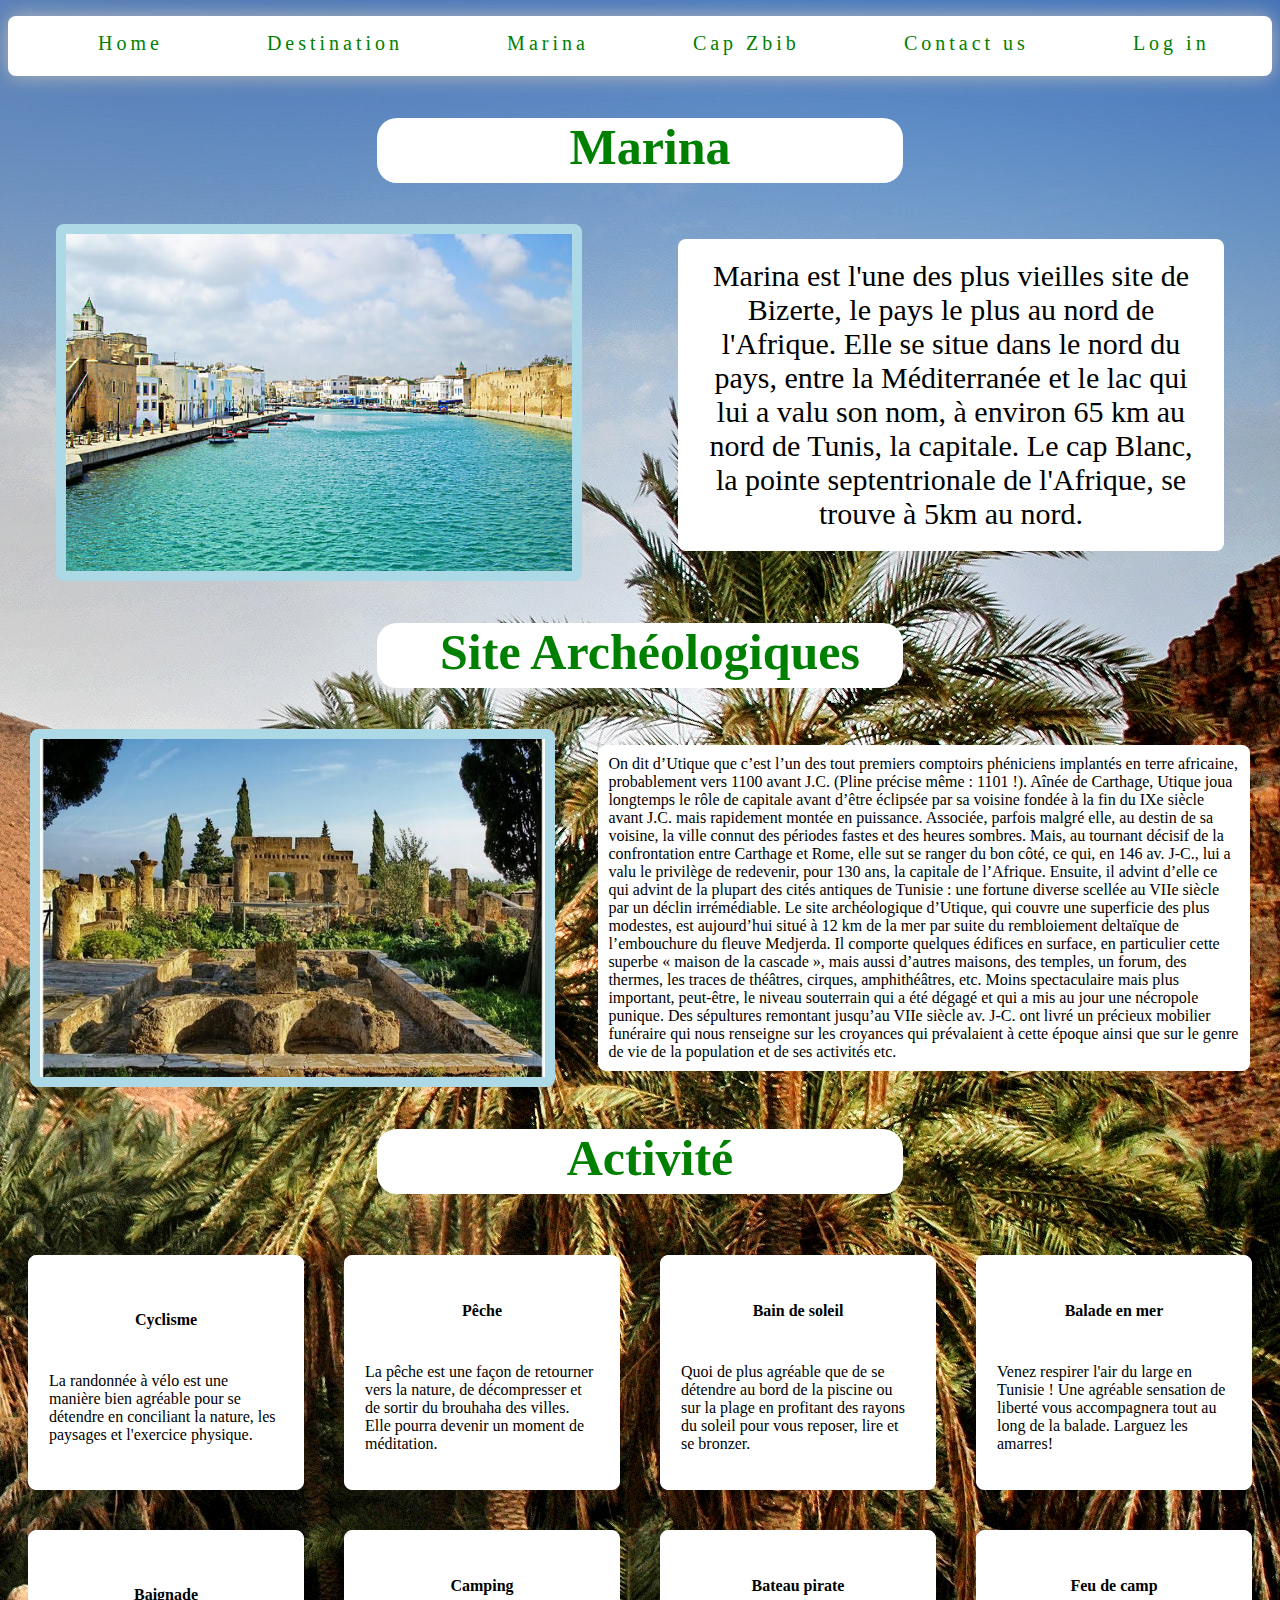
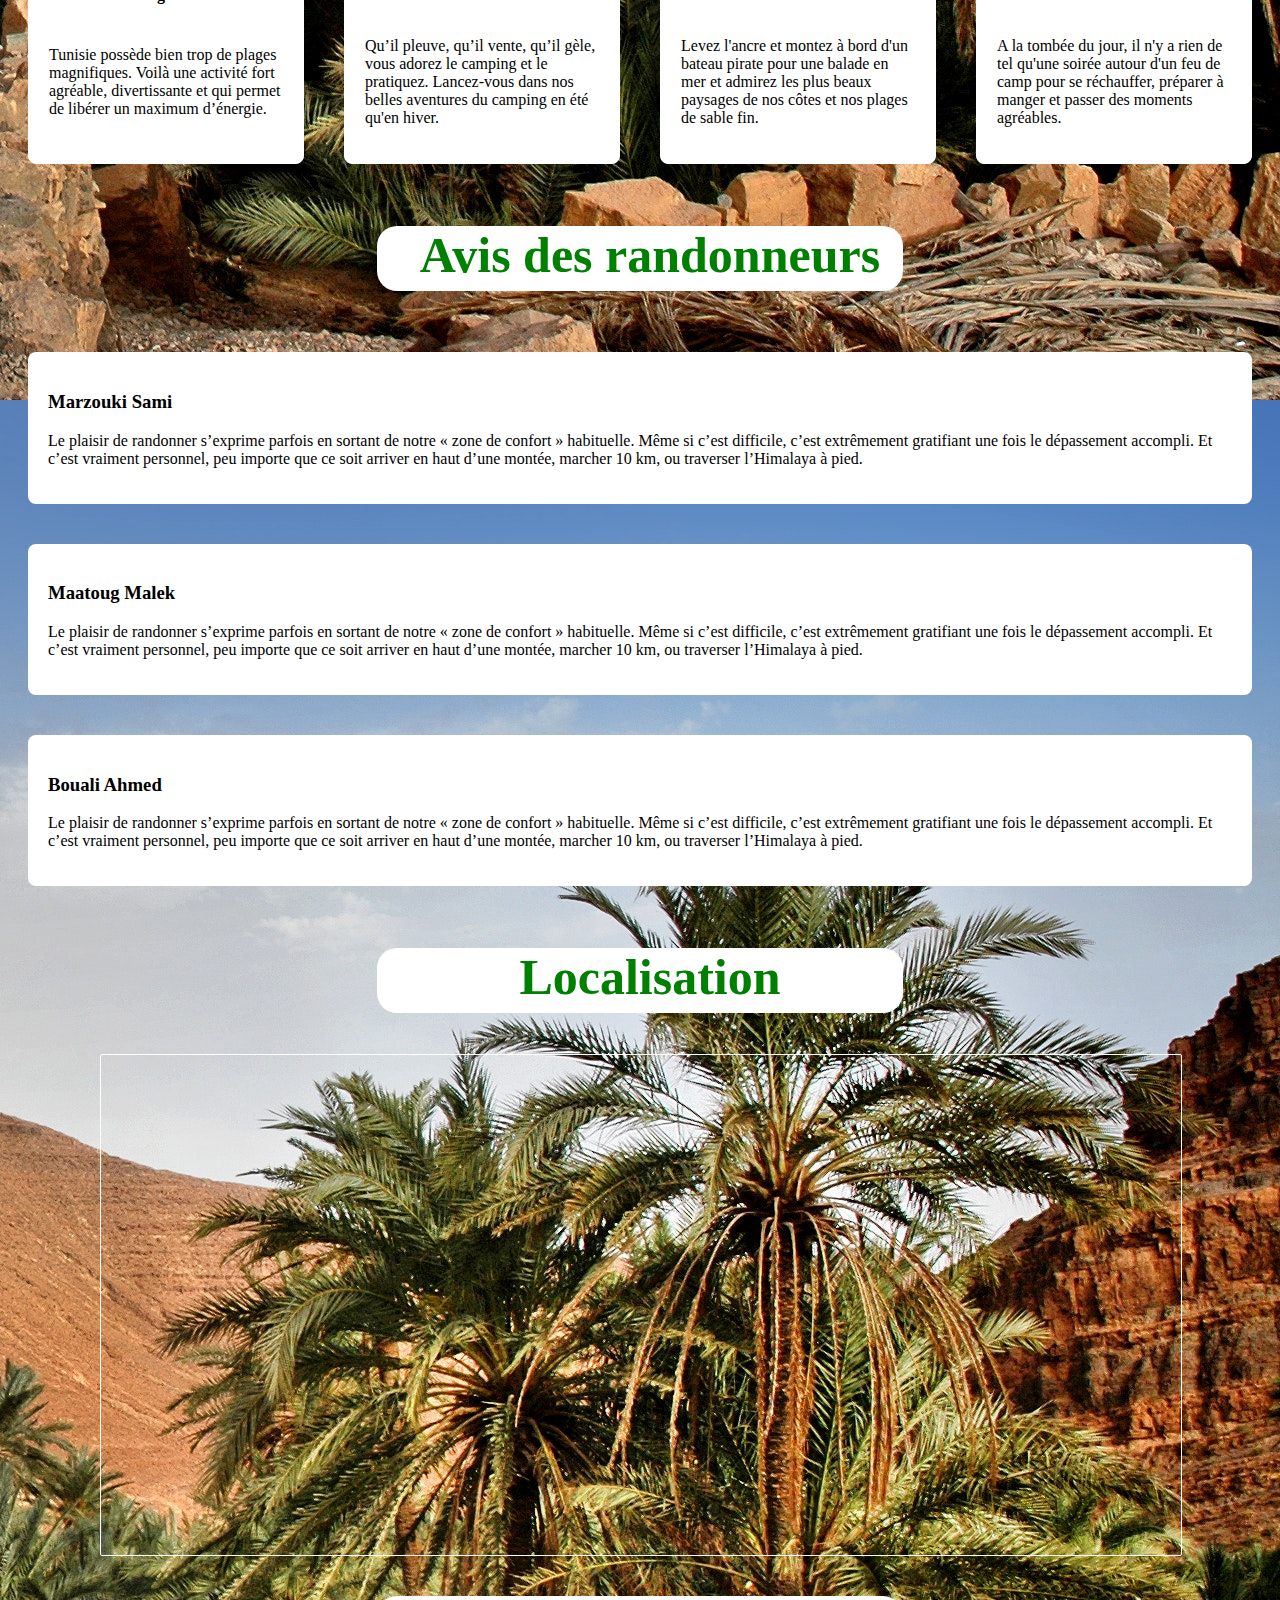
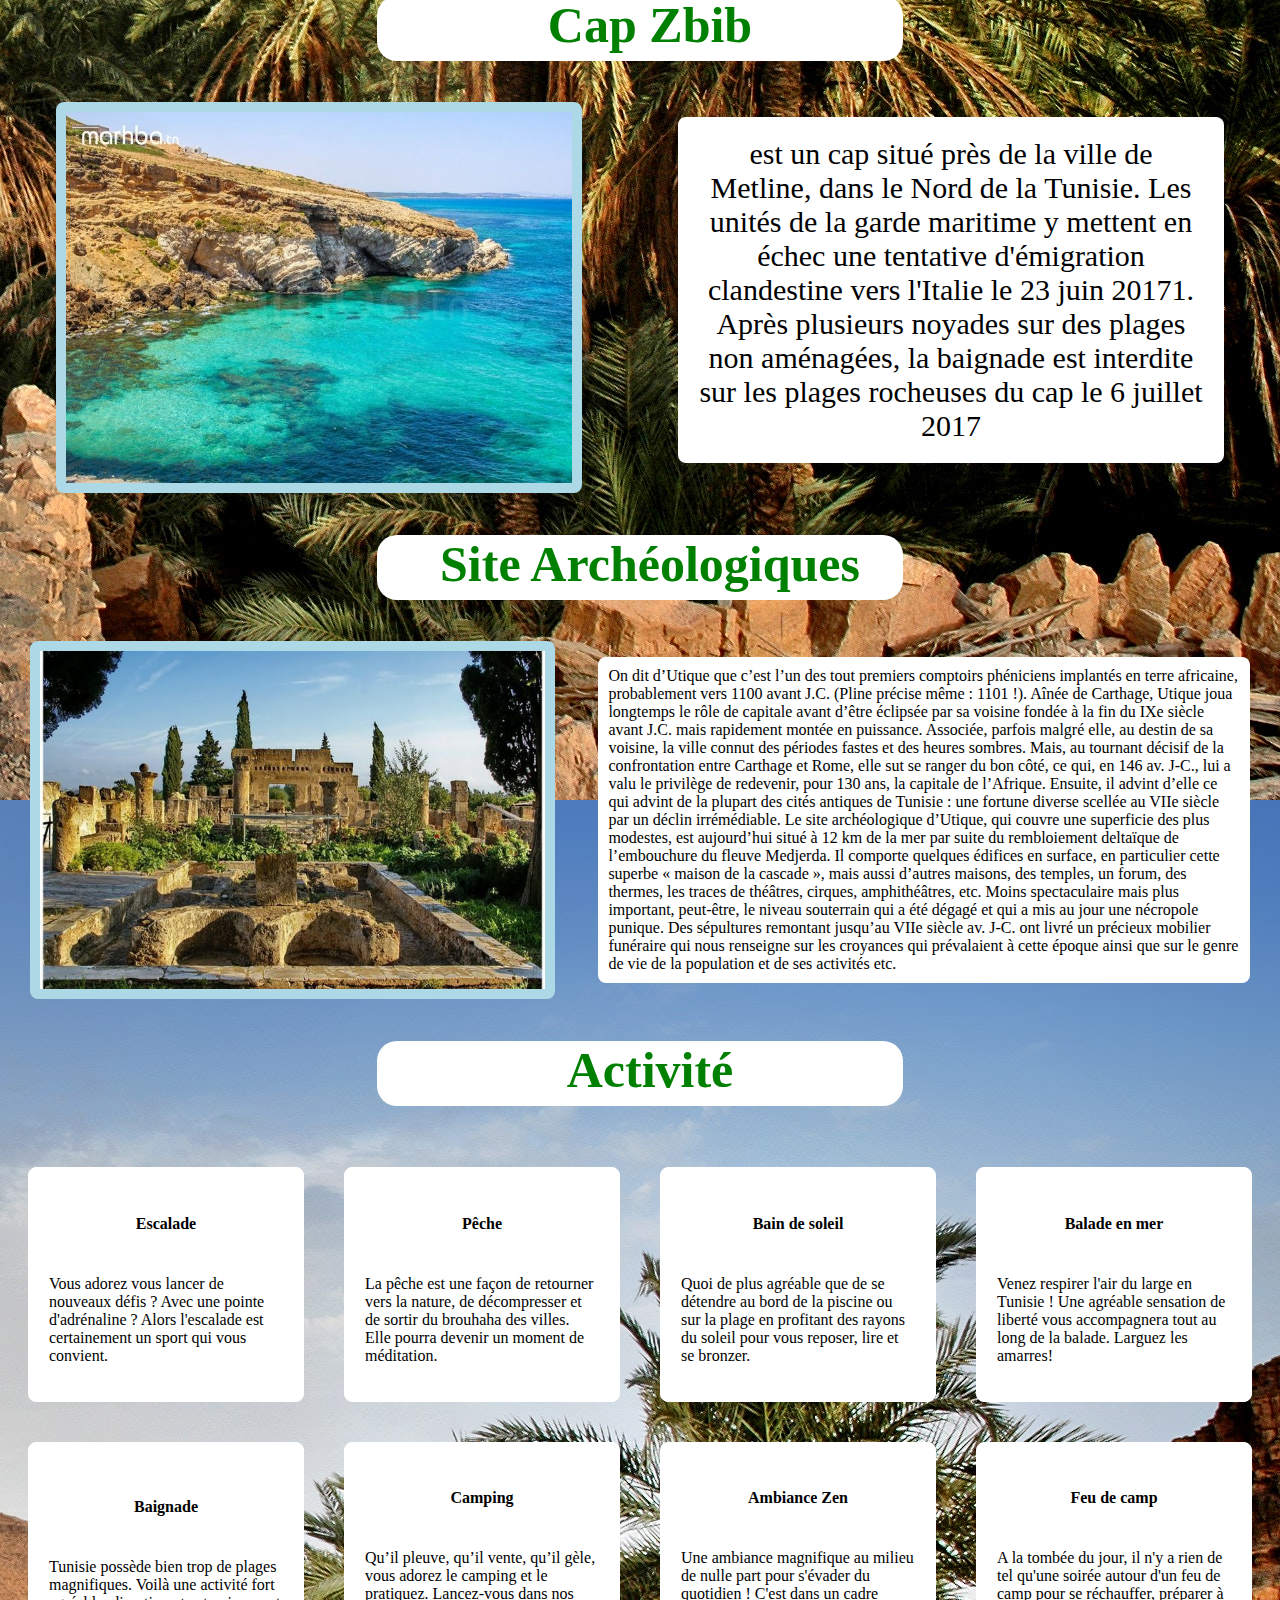
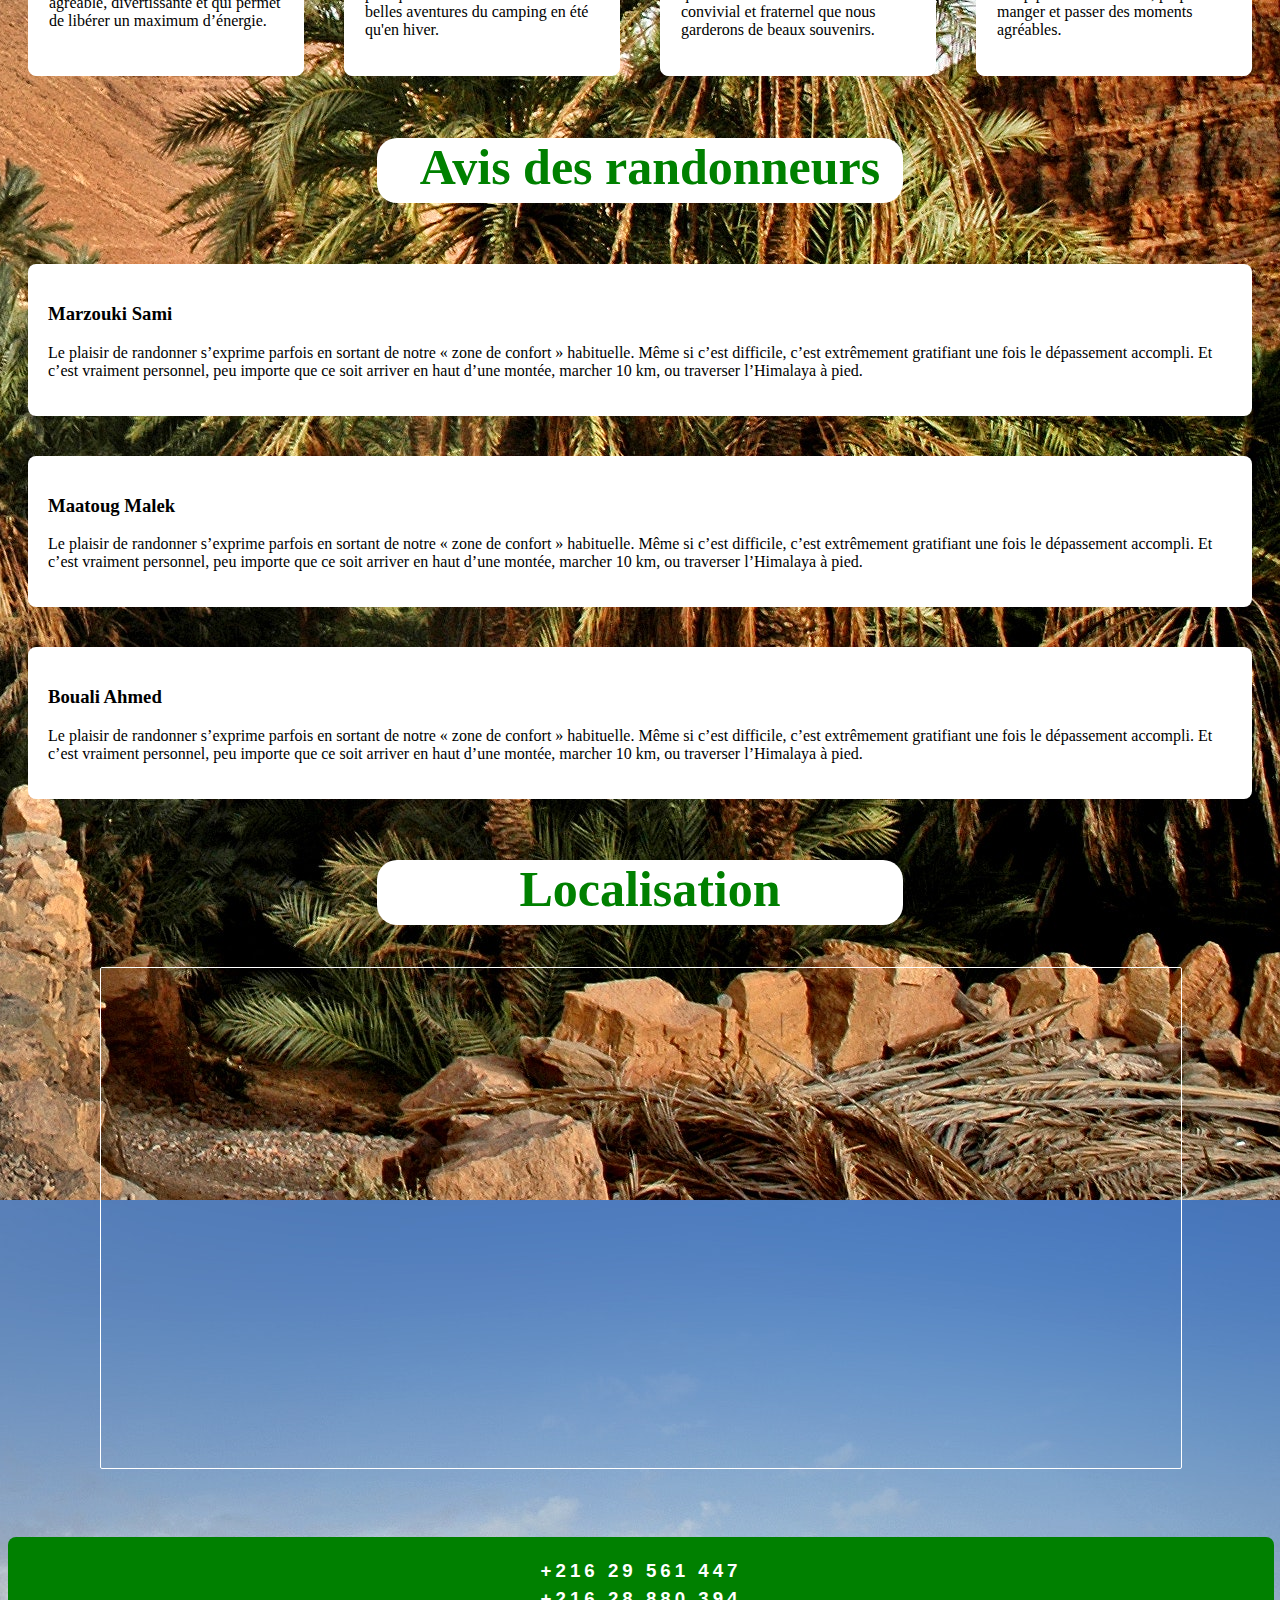
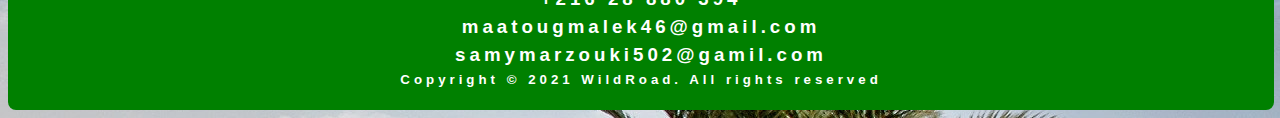
<file: projet/bizerte.html>
<!DOCTYPE html>
<html lang="en">
<head>
  <link rel="stylesheet" type="text/css" href="style.css">
  <meta charset="UTF-8">
  <meta name="viewport" content="width=device-width, initial-scale=1.0">
  <title>WildRoad</title>
  <link rel="icon" type="image/png" sizes="16x16" href=mountain.jpg>
</head>
<body>
<nav>
  <ul>
    <li><a href="index.html">Home</a></li>
    <li><a href="destination.html">Destination</a></li>
    <li><a href="#sitemarina">Marina</a></li>
    <li><a href="#sitecapzbib">Cap Zbib</a></li>
    <li><a href="contactus.html">Contact us</a></li>
    <li><a href="signlog.html">Log in</a></li>
  </ul>
</nav>
<header>

</header>
<div id="sitemarina">
<section id="Présentation">
  <article id="description_textuelle">
    <center><h2>Marina</h2></center>
    <div class="containergouvernorat">
      <img src="bizerte.jpg" id="imgbizerte">
      <p id="bizerte">Marina est l'une des plus vieilles site de Bizerte, le pays le plus au nord de l'Afrique. Elle se situe dans le nord du pays, entre la Méditerranée et le lac qui lui a valu son nom, à environ 65 km au nord de Tunis, la capitale. Le cap Blanc, la pointe septentrionale de l'Afrique, se trouve à 5km au nord.</p>
    </div>
  </article>
  <article id="archeologique">
    <center><h2>Site Archéologiques</h2></center>
    <div class="containerarc">
      <img src="utique.jpg" id="utic">
      <p id="putic">On dit d’Utique que c’est l’un des tout premiers comptoirs phéniciens implantés en terre africaine, probablement vers 1100 avant J.C. (Pline précise même : 1101 !).
Aînée de Carthage, Utique joua longtemps le rôle de capitale avant d’être éclipsée par sa voisine fondée à la fin du IXe siècle avant J.C. mais rapidement montée en puissance. Associée, parfois malgré elle, au destin de sa voisine, la ville connut des périodes fastes et des heures sombres. Mais, au tournant décisif de la confrontation entre Carthage et Rome, elle sut se ranger du bon côté, ce qui, en 146 av. J-C., lui a valu le privilège de redevenir, pour 130 ans, la capitale de l’Afrique. Ensuite, il advint d’elle ce qui advint de la plupart des cités antiques de Tunisie : une fortune diverse scellée au VIIe siècle par un déclin irrémédiable.
Le site archéologique d’Utique, qui couvre une superficie des plus modestes, est aujourd’hui situé à 12 km de la mer par suite du rembloiement deltaïque de l’embouchure du fleuve Medjerda. Il comporte quelques édifices en surface, en particulier cette superbe « maison de la cascade », mais aussi d’autres maisons, des temples, un forum, des thermes, les traces de théâtres, cirques, amphithéâtres, etc.
Moins spectaculaire mais plus important, peut-être, le niveau souterrain qui a été dégagé et qui a mis au jour une nécropole punique. Des sépultures remontant jusqu’au VIIe siècle av. J-C. ont livré un précieux mobilier funéraire qui nous renseigne sur les croyances qui prévalaient à cette époque ainsi que sur le genre de vie de la population et de ses activités etc.
    </div>
  </article>
  <div>
</section>
<section id="activite">
  <center><h2>Activité</h2></center>
  <div class="quatre">
      <div class="elementsact">
        <h4>Cyclisme</h4>
        <p>La randonnée à vélo est une manière bien agréable pour se détendre en conciliant la nature, les paysages et l'exercice physique.</p>
      </div>
      <div class="elementsact">
        <h4>Pêche</h4>
        <p>La pêche est une façon de retourner vers la nature, de décompresser et de sortir du brouhaha des villes. Elle pourra devenir un moment de méditation.</p>
      </div>
      <div class="elementsact">
        <h4>Bain de soleil</h4>
        <p>Quoi de plus agréable que de se détendre au bord de la piscine ou sur la plage en profitant des rayons du soleil pour vous reposer, lire et se bronzer.</p>
      </div>
      <div class="elementsact">
        <h4>Balade en mer</h4>
        <p>Venez respirer l'air du large en Tunisie ! Une agréable sensation de liberté vous accompagnera tout au long de la balade. Larguez les amarres!</p>
      </div>
      </div>
      <div class="quatre">
      <div class="elementsact">
        <h4>Baignade</h4>
        <p>Tunisie possède bien trop de plages magnifiques. Voilà une activité fort agréable, divertissante et qui permet de libérer un maximum d’énergie.</p>
      </div>
      <div class="elementsact">
        <h4>Camping</h4>
        <p>Qu’il pleuve, qu’il vente, qu’il gèle, vous adorez le camping et le pratiquez. Lancez-vous dans nos belles aventures du camping en été qu'en hiver.</p>
      </div>
      <div class="elementsact">
        <h4>Bateau pirate</h4>
        <p>Levez l'ancre et montez à bord d'un bateau pirate pour une balade en mer et admirez les plus beaux paysages de nos côtes et nos plages de sable fin.</p>
      </div>
      <div class="elementsact">
        <h4>Feu de camp</h4>
        <p>A la tombée du jour, il n'y a rien de tel qu'une soirée autour d'un feu de camp pour se réchauffer, préparer à manger et passer des moments agréables.</p>
      </div>
</section>


<section id="avis">
  <center><h2>Avis des randonneurs</h2></center>
  <div class="containeravis">
      <div class="elemavis">
        <h3>Marzouki Sami</h3>
        <p>Le plaisir de randonner s’exprime parfois en sortant de notre « zone de confort » habituelle. Même si c’est difficile, c’est extrêmement gratifiant une fois le dépassement accompli. Et c’est vraiment personnel, peu importe que ce soit arriver en haut d’une montée, marcher 10 km, ou traverser l’Himalaya à pied.</p>
      </div>
      <div class="elemavis">
        <h3>Maatoug Malek</h3>
        <p>Le plaisir de randonner s’exprime parfois en sortant de notre « zone de confort » habituelle. Même si c’est difficile, c’est extrêmement gratifiant une fois le dépassement accompli. Et c’est vraiment personnel, peu importe que ce soit arriver en haut d’une montée, marcher 10 km, ou traverser l’Himalaya à pied.</p>
      </div>
      <div class="elemavis">
        <h3>Bouali Ahmed</h3>
        <p>Le plaisir de randonner s’exprime parfois en sortant de notre « zone de confort » habituelle. Même si c’est difficile, c’est extrêmement gratifiant une fois le dépassement accompli. Et c’est vraiment personnel, peu importe que ce soit arriver en haut d’une montée, marcher 10 km, ou traverser l’Himalaya à pied.</p>
      </div>    
  </div>
  <div>
    
  </div>
</section>
<aside id="map">
  <center><h2>Localisation</h></center>
    <center><div class="mapouter"><div class="gmap_canvas"><iframe width="1080" height="500" id="gmap_canvas" src="https://maps.google.com/maps?q=bizerte&t=&z=13&ie=UTF8&iwloc=&output=embed" frameborder="0" scrolling="no" marginheight="0" marginwidth="0"></iframe><a href="https://putlocker-is.org"></a><br><style>.mapouter{position:relative;text-align:right;height:500px;width:1080px;}</style><a href="https://www.embedgooglemap.net">how to add a map to wordpress</a><style>.gmap_canvas {overflow:hidden;background:none!important;height:500px;width:1080px; border: white solid 1px; border-radius: 2px;}</style></div></div></center>
</aside>
</div>




<div id="sitecapzbib">
<section id="Présentation">
  <article id="description_textuelle">
    <center><h2>Cap Zbib</h2></center>
    <div class="containergouvernorat">
      <img src="capzbib.jpg" id="imgbizerte">
      <p id="bizerte">est un cap situé près de la ville de Metline, dans le Nord de la Tunisie.

Les unités de la garde maritime y mettent en échec une tentative d'émigration clandestine vers l'Italie le 23 juin 20171.

Après plusieurs noyades sur des plages non aménagées, la baignade est interdite sur les plages rocheuses du cap le 6 juillet 2017</p>
    </div>
  </article>
  <article id="archeologique">
    <center><h2>Site Archéologiques</h2></center>
    <div class="containerarc">
      <img src="utique.jpg" id="utic">
      <p id="putic">On dit d’Utique que c’est l’un des tout premiers comptoirs phéniciens implantés en terre africaine, probablement vers 1100 avant J.C. (Pline précise même : 1101 !).
Aînée de Carthage, Utique joua longtemps le rôle de capitale avant d’être éclipsée par sa voisine fondée à la fin du IXe siècle avant J.C. mais rapidement montée en puissance. Associée, parfois malgré elle, au destin de sa voisine, la ville connut des périodes fastes et des heures sombres. Mais, au tournant décisif de la confrontation entre Carthage et Rome, elle sut se ranger du bon côté, ce qui, en 146 av. J-C., lui a valu le privilège de redevenir, pour 130 ans, la capitale de l’Afrique. Ensuite, il advint d’elle ce qui advint de la plupart des cités antiques de Tunisie : une fortune diverse scellée au VIIe siècle par un déclin irrémédiable.
Le site archéologique d’Utique, qui couvre une superficie des plus modestes, est aujourd’hui situé à 12 km de la mer par suite du rembloiement deltaïque de l’embouchure du fleuve Medjerda. Il comporte quelques édifices en surface, en particulier cette superbe « maison de la cascade », mais aussi d’autres maisons, des temples, un forum, des thermes, les traces de théâtres, cirques, amphithéâtres, etc.
Moins spectaculaire mais plus important, peut-être, le niveau souterrain qui a été dégagé et qui a mis au jour une nécropole punique. Des sépultures remontant jusqu’au VIIe siècle av. J-C. ont livré un précieux mobilier funéraire qui nous renseigne sur les croyances qui prévalaient à cette époque ainsi que sur le genre de vie de la population et de ses activités etc.
    </div>
  </article>
  <div>
</section>
<section id="activite">
  <center><h2>Activité</h2></center>
  <div class="quatre">
      <div class="elementsact">
        <h4>Escalade</h4>
        <p>Vous adorez vous lancer de nouveaux défis ? Avec une pointe d'adrénaline ? Alors l'escalade est certainement un sport qui vous convient.</p>
      </div>
      <div class="elementsact">
        <h4>Pêche</h4>
        <p>La pêche est une façon de retourner vers la nature, de décompresser et de sortir du brouhaha des villes. Elle pourra devenir un moment de méditation.</p>
      </div>
      <div class="elementsact">
        <h4>Bain de soleil</h4>
        <p>Quoi de plus agréable que de se détendre au bord de la piscine ou sur la plage en profitant des rayons du soleil pour vous reposer, lire et se bronzer.</p>
      </div>
      <div class="elementsact">
        <h4>Balade en mer</h4>
        <p>Venez respirer l'air du large en Tunisie ! Une agréable sensation de liberté vous accompagnera tout au long de la balade. Larguez les amarres!</p>
      </div>
      </div>
      <div class="quatre">
      <div class="elementsact">
        <h4>Baignade</h4>
        <p>Tunisie possède bien trop de plages magnifiques. Voilà une activité fort agréable, divertissante et qui permet de libérer un maximum d’énergie.</p>
      </div>
      <div class="elementsact">
        <h4>Camping</h4>
        <p>Qu’il pleuve, qu’il vente, qu’il gèle, vous adorez le camping et le pratiquez. Lancez-vous dans nos belles aventures du camping en été qu'en hiver.</p>
      </div>
      <div class="elementsact">
        <h4>Ambiance Zen</h4>
        <p>Une ambiance magnifique au milieu de nulle part pour s'évader du quotidien ! C'est dans un cadre convivial et fraternel que nous garderons de beaux souvenirs.</p>
      </div>
      <div class="elementsact">
        <h4>Feu de camp</h4>
        <p>A la tombée du jour, il n'y a rien de tel qu'une soirée autour d'un feu de camp pour se réchauffer, préparer à manger et passer des moments agréables.</p>
      </div>
</section>


<section id="avis">
  <center><h2>Avis des randonneurs</h2></center>
  <div class="containeravis">
      <div class="elemavis">
        <h3>Marzouki Sami</h3>
        <p>Le plaisir de randonner s’exprime parfois en sortant de notre « zone de confort » habituelle. Même si c’est difficile, c’est extrêmement gratifiant une fois le dépassement accompli. Et c’est vraiment personnel, peu importe que ce soit arriver en haut d’une montée, marcher 10 km, ou traverser l’Himalaya à pied.</p>
      </div>
      <div class="elemavis">
        <h3>Maatoug Malek</h3>
        <p>Le plaisir de randonner s’exprime parfois en sortant de notre « zone de confort » habituelle. Même si c’est difficile, c’est extrêmement gratifiant une fois le dépassement accompli. Et c’est vraiment personnel, peu importe que ce soit arriver en haut d’une montée, marcher 10 km, ou traverser l’Himalaya à pied.</p>
      </div>
      <div class="elemavis">
        <h3>Bouali Ahmed</h3>
        <p>Le plaisir de randonner s’exprime parfois en sortant de notre « zone de confort » habituelle. Même si c’est difficile, c’est extrêmement gratifiant une fois le dépassement accompli. Et c’est vraiment personnel, peu importe que ce soit arriver en haut d’une montée, marcher 10 km, ou traverser l’Himalaya à pied.</p>
      </div>    
  </div>
</section>
<aside id="map">
  <center><h2>Localisation</h></center>
  <center><div class="mapouter"><div class="gmap_canvas"><iframe width="1080" height="500" id="gmap_canvas" src="https://maps.google.com/maps?q=cap%20zbib&t=&z=13&ie=UTF8&iwloc=&output=embed" frameborder="0" scrolling="no" marginheight="0" marginwidth="0"></iframe><a href="https://putlocker-is.org"></a><br><style>.mapouter{position:relative;text-align:right;height:500px;width:1080px;}</style><a href="https://www.embedgooglemap.net">how to add a map to wordpress</a><style>.gmap_canvas {overflow:hidden;background:none!important;height:500px;width:1080px; border: white solid 1px; border-radius: 2px;}</style></div></div></center>
</aside>
</div>
<footer >
        <div class="containerfooter">
            <h3>+216 29 561 447</h3>
            <h3>+216 28 880 394</h3>
            <h3>maatougmalek46@gmail.com</h3>
            <h3>samymarzouki502@gamil.com</h3>
            <h5>Copyright © 2021 WildRoad. All rights reserved</h5>
        </div>
  </footer>
</body>
</html>
</file>
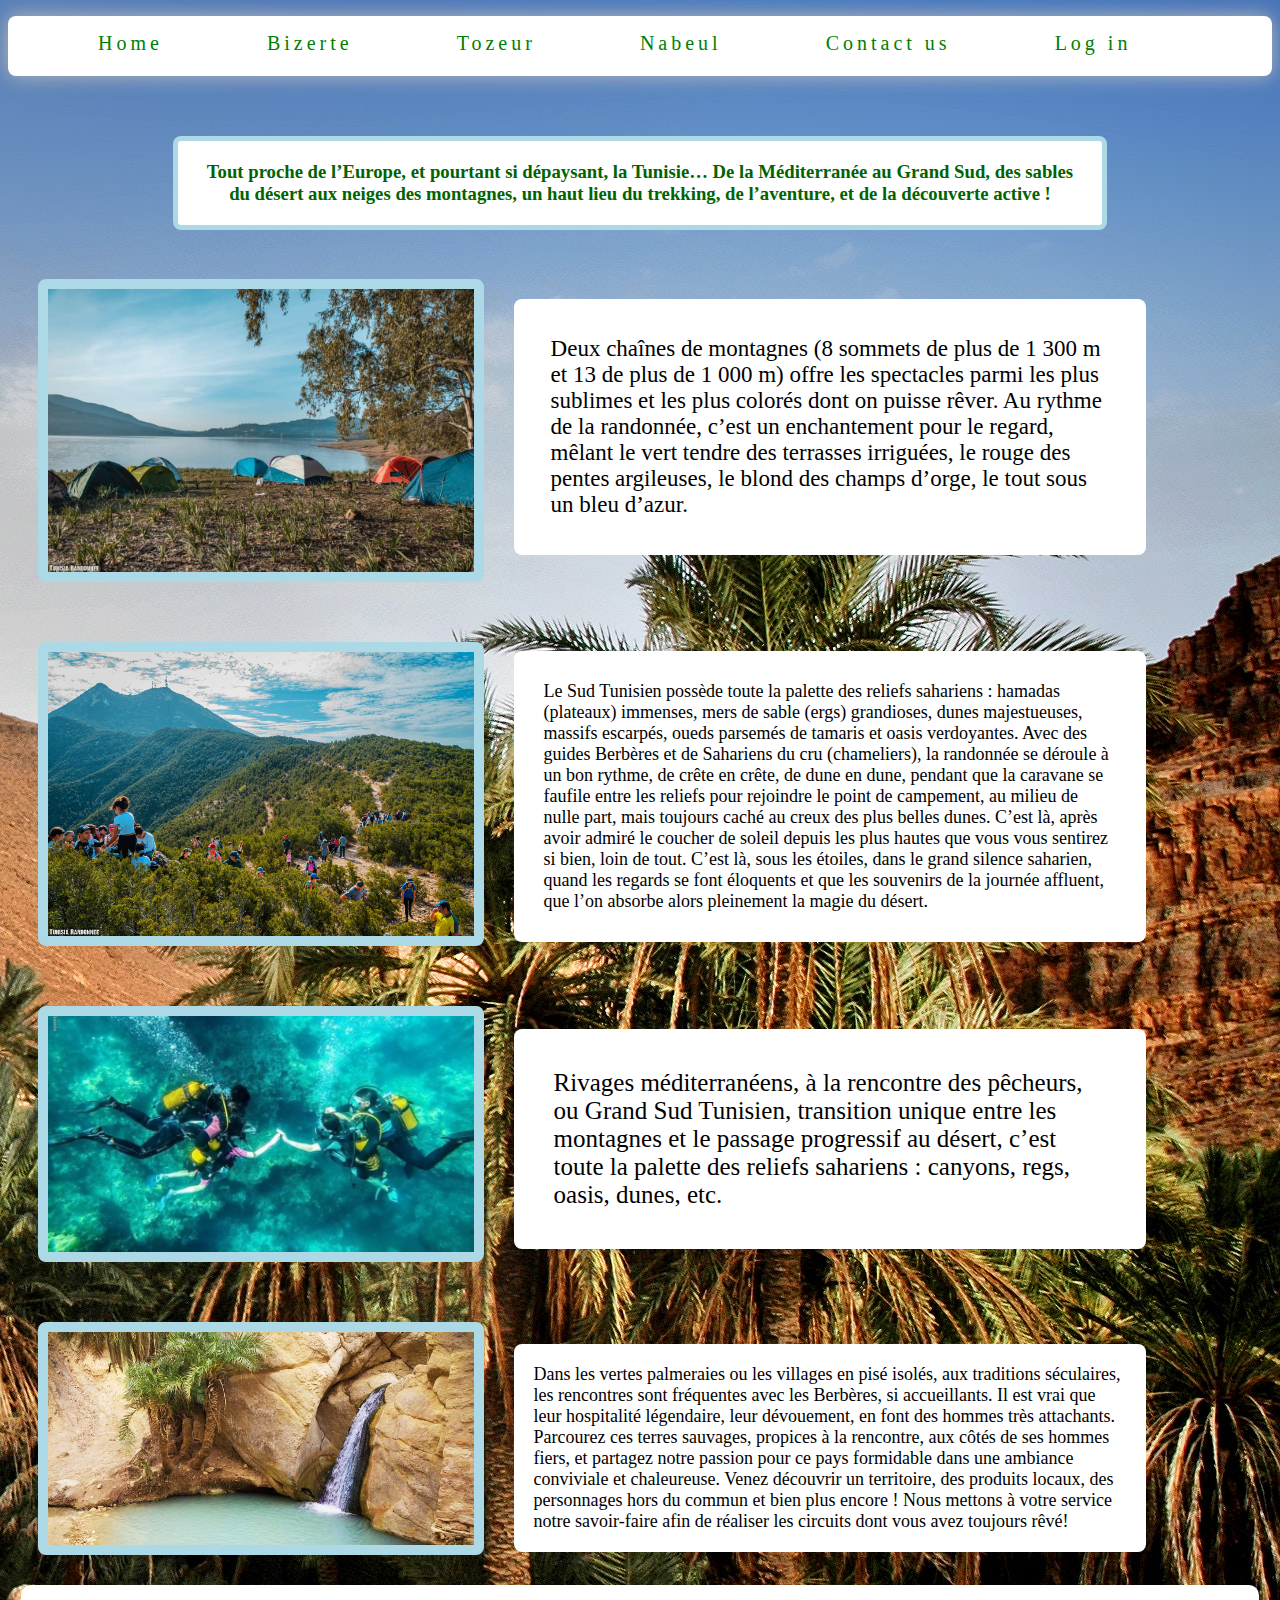
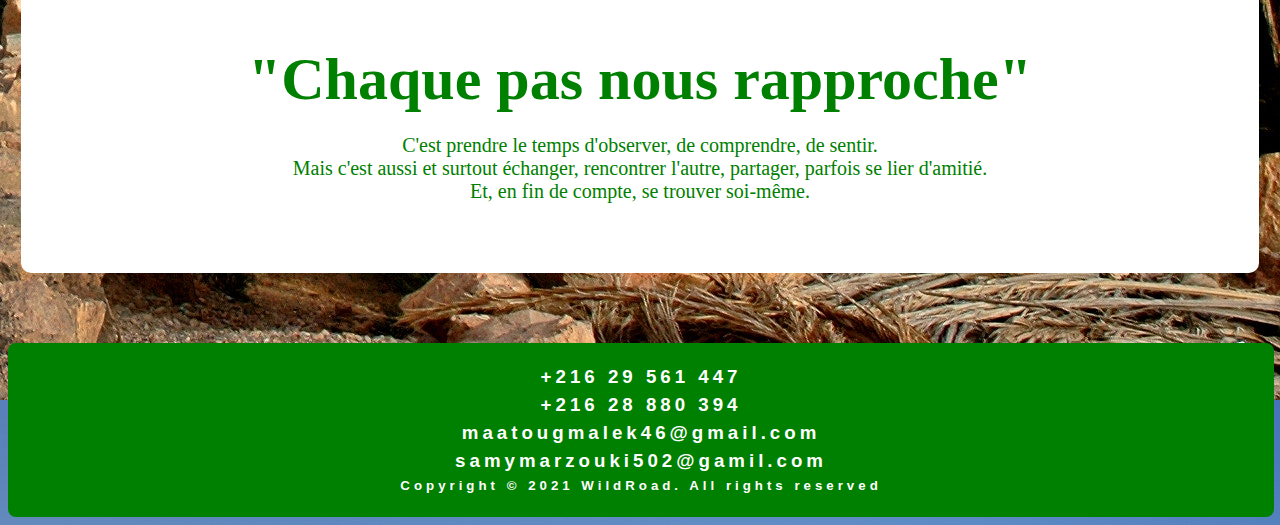
<file: projet/destination.html>
<!DOCTYPE html>
<html lang="en">
<head>
	<link rel="stylesheet" type="text/css" href="style.css">
	<meta charset="UTF-8">
	<meta name="viewport" content="width=device-width, initial-scale=1.0">
	<title>WildRoad</title>
  <link rel="icon" type="image/png" sizes="16x16" href=mountain.jpg>
</head>
<body>
<nav>
  <ul>
    <li><a href="index.html">Home</a></li>
    <li><a href="bizerte.html">Bizerte</a></li>
    <li><a href="tozeur.html">Tozeur</a></li>
    <li><a href="nabeul.html">Nabeul</a></li>
    <li><a href="contactus.html">Contact us</a></li>
    <li><a href="signlog.html">Log in</a></li>
  </ul>
</nav>
<header>
  
</header>
<section>
  <center><h3 class="h3dis">Tout proche de l’Europe, et pourtant si dépaysant, la Tunisie…
De la Méditerranée au Grand Sud, des sables du désert aux neiges des montagnes, un haut lieu du trekking, de l’aventure, et de la découverte active !</h3></center>

  <div class="containersection">
    <div class="img">
      <img src="im1.jpg" class="lesimage">
      <img src="im2.jpg" class="lesimage">
      <img src="im3.jpg" class="lesimage">
      <img src="im4.jpg" class="lesimage">
    </div>
    <div class="paragraphe">
      <p class="para1">Deux chaînes de montagnes (8 sommets de plus de 1 300 m et 13 de plus de 1 000 m) offre les spectacles parmi les plus sublimes et les plus colorés dont on puisse rêver. Au rythme de la randonnée, c’est un enchantement pour le regard, mêlant le vert tendre des terrasses irriguées, le rouge des pentes argileuses, le blond des champs d’orge, le tout sous un bleu d’azur.</p>
      <p class="para2">Le Sud Tunisien possède toute la palette des reliefs sahariens : hamadas (plateaux) immenses, mers de sable (ergs) grandioses, dunes majestueuses, massifs escarpés, oueds parsemés de tamaris et oasis verdoyantes.

Avec des guides Berbères et de Sahariens du cru (chameliers), la randonnée se déroule à un bon rythme, de crête en crête, de dune en dune, pendant que la caravane se faufile entre les reliefs pour rejoindre le point de campement, au milieu de nulle part, mais toujours caché au creux des plus belles dunes.
C’est là, après avoir admiré le coucher de soleil depuis les plus hautes que vous vous sentirez si bien, loin de tout. C’est là, sous les étoiles, dans le grand silence saharien, quand les regards se font éloquents et que les souvenirs de la journée affluent, que l’on absorbe alors pleinement la magie du désert.</p>
      <p class="para3">Rivages méditerranéens, à la rencontre des pêcheurs, ou Grand Sud Tunisien, transition unique entre les montagnes et le passage progressif au désert, c’est toute la palette des reliefs sahariens : canyons, regs, oasis, dunes, etc.</p>
      <p class="para4">Dans les vertes palmeraies ou les villages en pisé isolés, aux traditions séculaires, les rencontres sont fréquentes avec les Berbères, si accueillants. Il est vrai que leur hospitalité légendaire, leur dévouement, en font des hommes très attachants.

Parcourez ces terres sauvages, propices à la rencontre, aux côtés de ses hommes fiers, et partagez notre passion pour ce pays formidable dans une ambiance conviviale et chaleureuse. Venez découvrir un territoire, des produits locaux, des personnages hors du commun et bien plus encore !

Nous mettons à votre service notre savoir-faire afin de réaliser les circuits dont vous avez toujours rêvé!</p>
  </div>
  </div>
  <center><div id="aaaaa">
    <h1>"Chaque pas nous rapproche"</h1>
    <p>C'est prendre le temps d'observer, de comprendre, de sentir.<br>
      Mais c'est aussi et surtout échanger, rencontrer l'autre, partager, parfois se lier d'amitié.<br>
      Et, en fin de compte, se trouver soi-même.</p></center> 
  </div>
</section>

<footer >
        <div class="containerfooter">
            <h3>+216 29 561 447</h3>
            <h3>+216 28 880 394</h3>
            <h3>maatougmalek46@gmail.com</h3>
            <h3>samymarzouki502@gamil.com</h3>
            <h5>Copyright © 2021 WildRoad. All rights reserved</h5>
        </div>
  </footer>
</body>
</html>
</file>
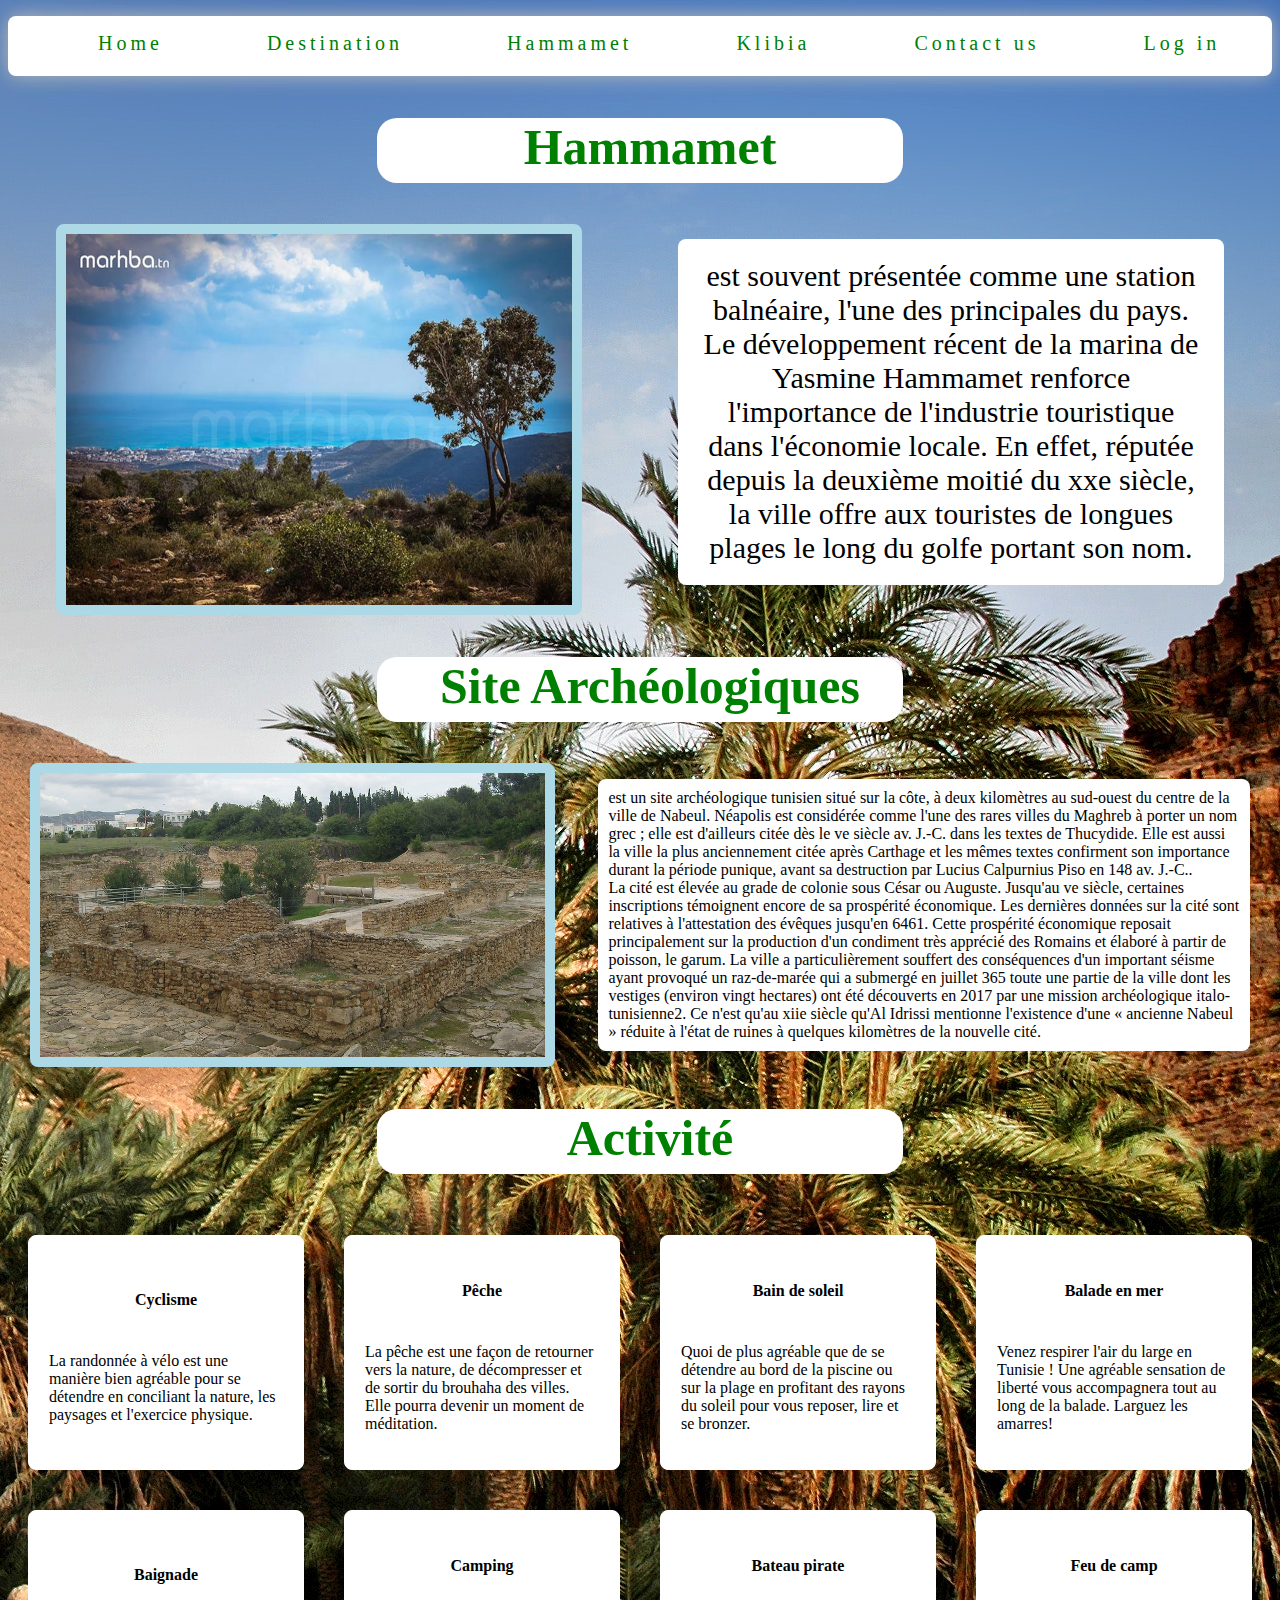
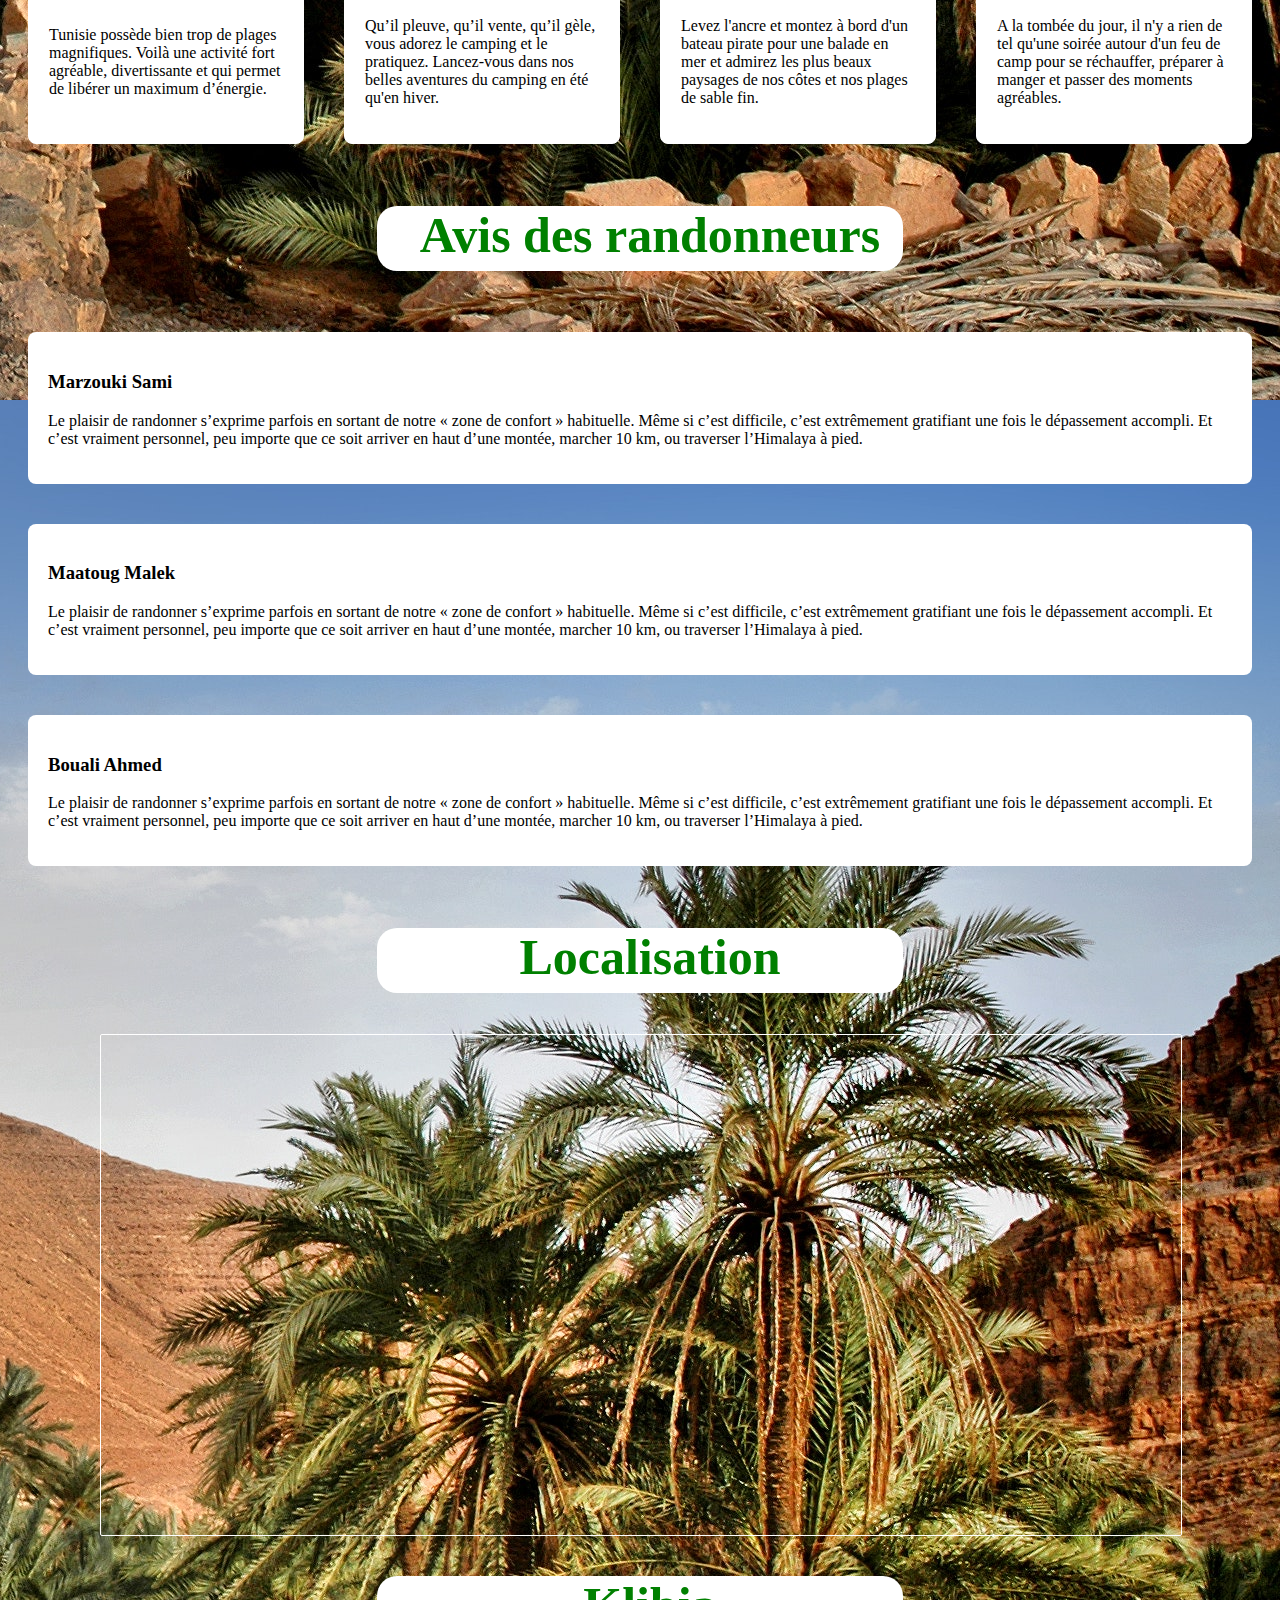
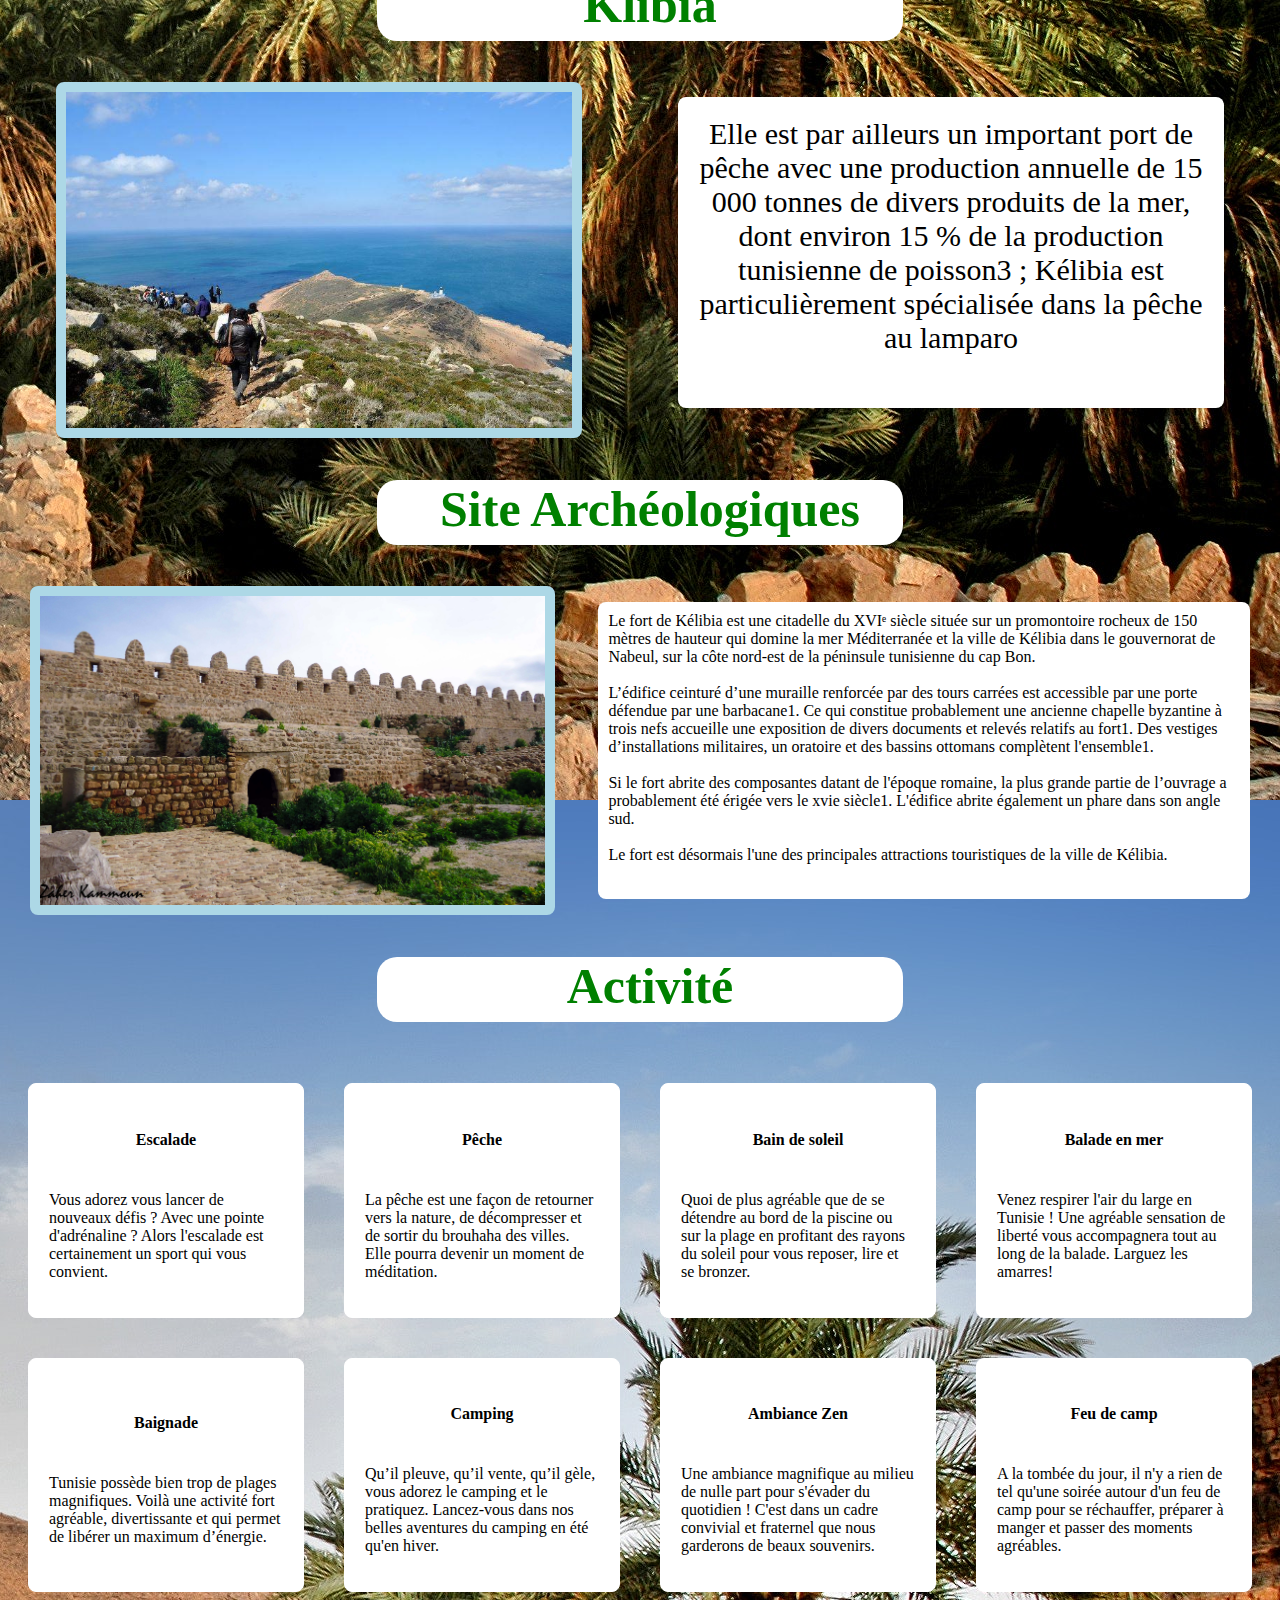
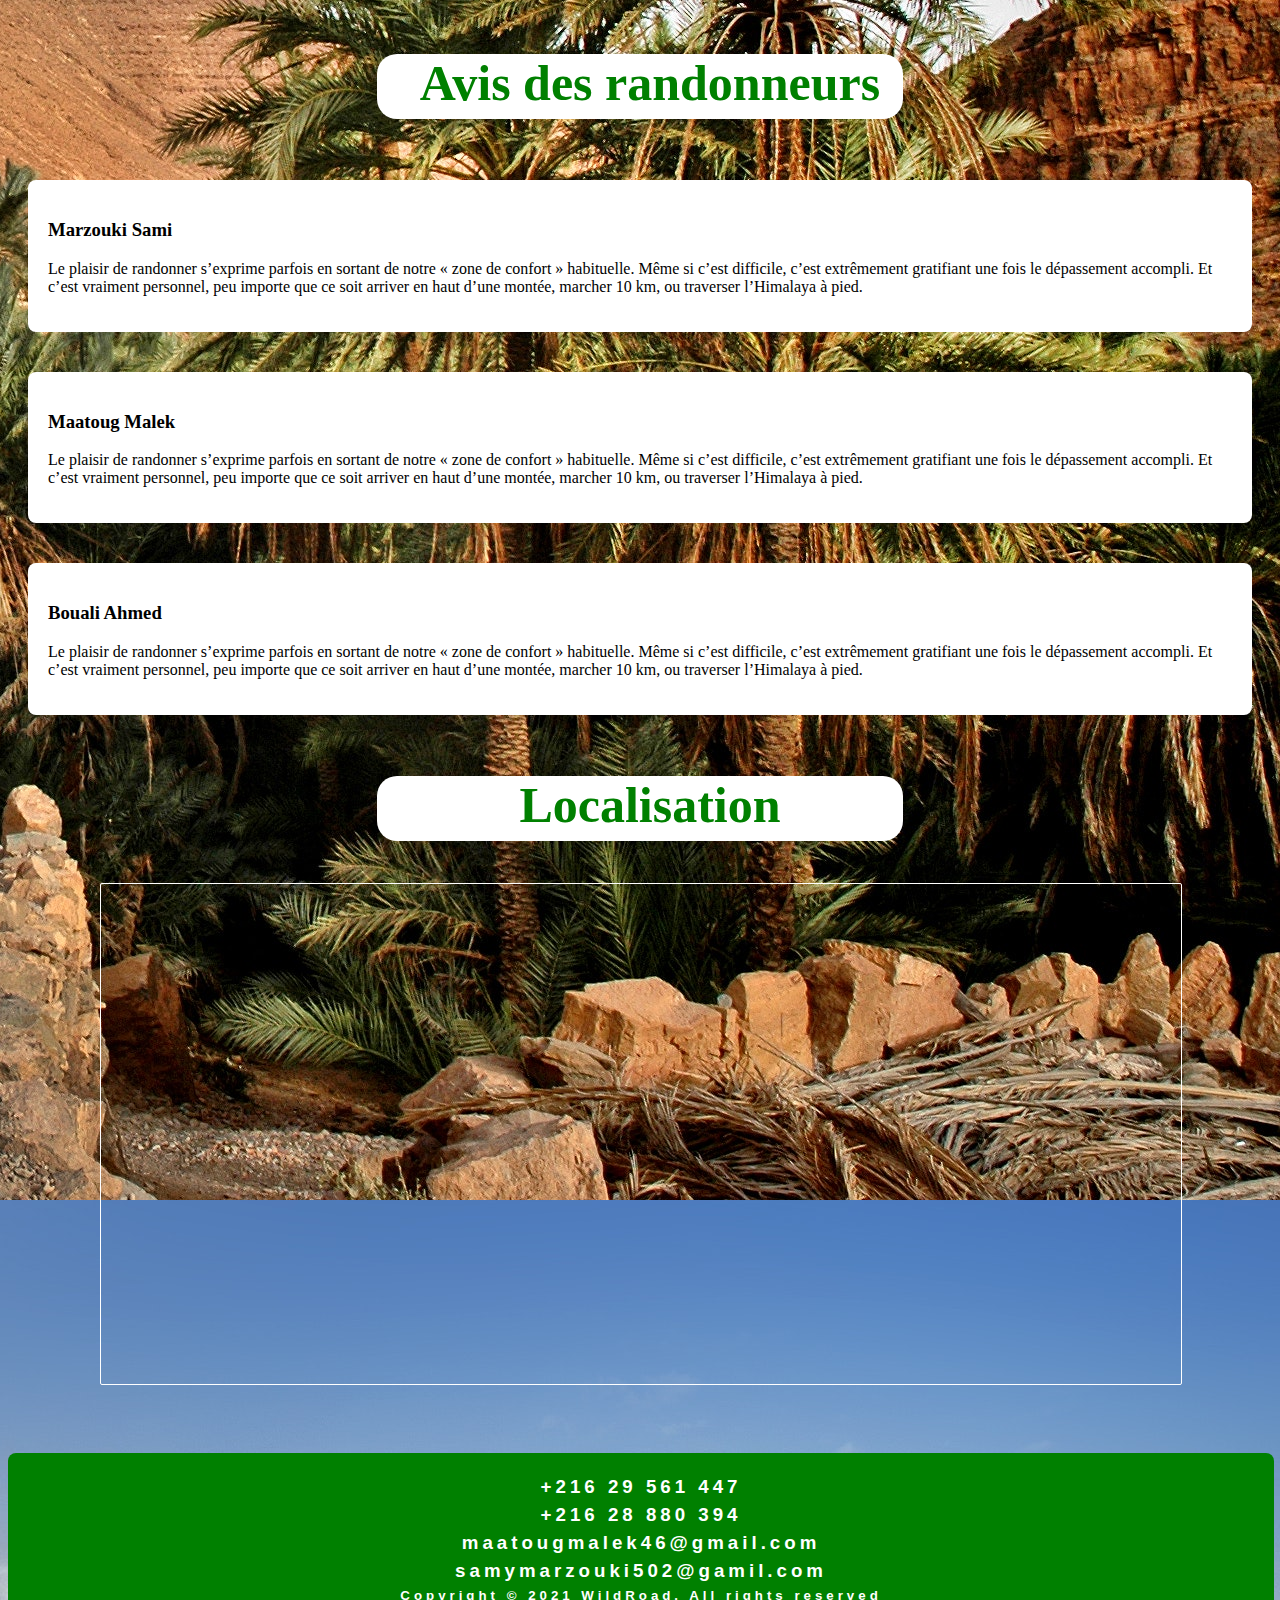
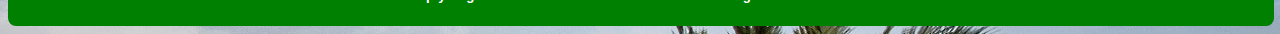
<file: projet/nabeul.html>
<!DOCTYPE html>
<html lang="en">
<head>
  <link rel="stylesheet" type="text/css" href="style.css">
  <meta charset="UTF-8">
  <meta name="viewport" content="width=device-width, initial-scale=1.0">
  <title>WildRoad</title>
  <link rel="icon" type="image/png" sizes="16x16" href=mountain.jpg>
</head>
<body>
<nav>
  <ul>
    <li><a href="index.html">Home</a></li>
    <li><a href="destination.html">Destination</a></li>
    <li><a href="#sitehammamet">Hammamet</a></li>
    <li><a href="#siteklibia">Klibia</a></li>
    <li><a href="contactus.html">Contact us</a></li>
    <li><a href="signlog.html">Log in</a></li>
  </ul>
</nav>

<div id="sitehammamet">
<section id="Présentation">
  <article id="description_textuelle">
    <center><h2>Hammamet</h2></center>
    <div class="containergouvernorat">
      <img src="hammamet.jpg" id="imgbizerte">
      <p id="bizerte">
 est souvent présentée comme une station balnéaire, l'une des principales du pays. Le développement récent de la marina de Yasmine Hammamet renforce l'importance de l'industrie touristique dans l'économie locale. En effet, réputée depuis la deuxième moitié du xxe siècle, la ville offre aux touristes de longues plages le long du golfe portant son nom.</p>
    </div>
  </article>
  <article id="archeologique">
    <center><h2>Site Archéologiques</h2></center>
    <div class="containerarc">
      <img src="hammametarch1.jpg" id="utic">
      <p id="putic">est un site archéologique tunisien situé sur la côte, à deux kilomètres au sud-ouest du centre de la ville de Nabeul.
        Néapolis est considérée comme l'une des rares villes du Maghreb à porter un nom grec ; elle est d'ailleurs citée dès le ve siècle av. J.-C. dans les textes de Thucydide. Elle est aussi la ville la plus anciennement citée après Carthage et les mêmes textes confirment son importance durant la période punique, avant sa destruction par Lucius Calpurnius Piso en 148 av. J.-C..<br>

La cité est élevée au grade de colonie sous César ou Auguste. Jusqu'au ve siècle, certaines inscriptions témoignent encore de sa prospérité économique. Les dernières données sur la cité sont relatives à l'attestation des évêques jusqu'en 6461. Cette prospérité économique reposait principalement sur la production d'un condiment très apprécié des Romains et élaboré à partir de poisson, le garum. La ville a particulièrement souffert des conséquences d'un important séisme ayant provoqué un raz-de-marée qui a submergé en juillet 365 toute une partie de la ville dont les vestiges (environ vingt hectares) ont été découverts en 2017 par une mission archéologique italo-tunisienne2.

Ce n'est qu'au xiie siècle qu'Al Idrissi mentionne l'existence d'une « ancienne Nabeul » réduite à l'état de ruines à quelques kilomètres de la nouvelle cité.
</p>
    </div>
  </article>
  <div>
</section>
<section id="activite">
  <center><h2>Activité</h2></center>
  <div class="quatre">
      <div class="elementsact">
        <h4>Cyclisme</h4>
        <p>La randonnée à vélo est une manière bien agréable pour se détendre en conciliant la nature, les paysages et l'exercice physique.</p>
      </div>
      <div class="elementsact">
        <h4>Pêche</h4>
        <p>La pêche est une façon de retourner vers la nature, de décompresser et de sortir du brouhaha des villes. Elle pourra devenir un moment de méditation.</p>
      </div>
      <div class="elementsact">
        <h4>Bain de soleil</h4>
        <p>Quoi de plus agréable que de se détendre au bord de la piscine ou sur la plage en profitant des rayons du soleil pour vous reposer, lire et se bronzer.</p>
      </div>
      <div class="elementsact">
        <h4>Balade en mer</h4>
        <p>Venez respirer l'air du large en Tunisie ! Une agréable sensation de liberté vous accompagnera tout au long de la balade. Larguez les amarres!</p>
      </div>
      </div>
      <div class="quatre">
      <div class="elementsact">
        <h4>Baignade</h4>
        <p>Tunisie possède bien trop de plages magnifiques. Voilà une activité fort agréable, divertissante et qui permet de libérer un maximum d’énergie.</p>
      </div>
      <div class="elementsact">
        <h4>Camping</h4>
        <p>Qu’il pleuve, qu’il vente, qu’il gèle, vous adorez le camping et le pratiquez. Lancez-vous dans nos belles aventures du camping en été qu'en hiver.</p>
      </div>
      <div class="elementsact">
        <h4>Bateau pirate</h4>
        <p>Levez l'ancre et montez à bord d'un bateau pirate pour une balade en mer et admirez les plus beaux paysages de nos côtes et nos plages de sable fin.</p>
      </div>
      <div class="elementsact">
        <h4>Feu de camp</h4>
        <p>A la tombée du jour, il n'y a rien de tel qu'une soirée autour d'un feu de camp pour se réchauffer, préparer à manger et passer des moments agréables.</p>
      </div>
</section>


<section id="avis">
  <center><h2>Avis des randonneurs</h2></center>
  <div class="containeravis">
      <div class="elemavis">
        <h3>Marzouki Sami</h3>
        <p>Le plaisir de randonner s’exprime parfois en sortant de notre « zone de confort » habituelle. Même si c’est difficile, c’est extrêmement gratifiant une fois le dépassement accompli. Et c’est vraiment personnel, peu importe que ce soit arriver en haut d’une montée, marcher 10 km, ou traverser l’Himalaya à pied.</p>
      </div>
      <div class="elemavis">
        <h3>Maatoug Malek</h3>
        <p>Le plaisir de randonner s’exprime parfois en sortant de notre « zone de confort » habituelle. Même si c’est difficile, c’est extrêmement gratifiant une fois le dépassement accompli. Et c’est vraiment personnel, peu importe que ce soit arriver en haut d’une montée, marcher 10 km, ou traverser l’Himalaya à pied.</p>
      </div>
      <div class="elemavis">
        <h3>Bouali Ahmed</h3>
        <p>Le plaisir de randonner s’exprime parfois en sortant de notre « zone de confort » habituelle. Même si c’est difficile, c’est extrêmement gratifiant une fois le dépassement accompli. Et c’est vraiment personnel, peu importe que ce soit arriver en haut d’une montée, marcher 10 km, ou traverser l’Himalaya à pied.</p>
      </div>    
  </div>
  <div>
    
  </div>
</section>
<aside id="map">
  <center><h2>Localisation</h></center>
  <center><div class="mapouter"><div class="gmap_canvas"><iframe width="1080" height="500" id="gmap_canvas" src="https://maps.google.com/maps?q=hammamet&t=&z=13&ie=UTF8&iwloc=&output=embed" frameborder="0" scrolling="no" marginheight="0" marginwidth="0"></iframe><a href="https://putlocker-is.org">putlocker</a><br><style>.mapouter{position:relative;text-align:right;height:500px;width:1080px;}</style><a href="https://www.embedgooglemap.net">responsive google maps</a><style>.gmap_canvas {overflow:hidden;background:none!important;height:500px;width:1080px;border: 1px white solid; border-radius: 2px;}</style></div></div></center>
</aside>
</div>




<div id="siteklibia">
<section id="Présentation">
  <article id="description_textuelle">
    <center><h2>Klibia</h2></center>
    <div class="containergouvernorat">
      <img src="klibia.jpg" id="imgbizerte">
      <p id="bizerte">Elle est par ailleurs un important port de pêche avec une production annuelle de 15 000 tonnes de divers produits de la mer, dont environ 15 % de la production tunisienne de poisson3 ; Kélibia est particulièrement spécialisée dans la pêche au lamparo</p>
    </div>
  </article>
  <article id="archeologique">
    <center><h2>Site Archéologiques</h2></center>
    <div class="containerarc">
      <img src="klibiaarch.jpg" id="utic">
      <p id="putic">Le fort de Kélibia est une citadelle du XVIᵉ siècle située sur un promontoire rocheux de 150 mètres de hauteur qui domine la mer Méditerranée et la ville de Kélibia dans le gouvernorat de Nabeul, sur la côte nord-est de la péninsule tunisienne du cap Bon.<br><br>L’édifice ceinturé d’une muraille renforcée par des tours carrées est accessible par une porte défendue par une barbacane1. Ce qui constitue probablement une ancienne chapelle byzantine à trois nefs accueille une exposition de divers documents et relevés relatifs au fort1. Des vestiges d’installations militaires, un oratoire et des bassins ottomans complètent l'ensemble1.<br><br>Si le fort abrite des composantes datant de l'époque romaine, la plus grande partie de l’ouvrage a probablement été érigée vers le xvie siècle1.

L'édifice abrite également un phare dans son angle sud.<br><br>Le fort est désormais l'une des principales attractions touristiques de la ville de Kélibia.</p>
    </div>
  </article>
  <div>
</section>
<section id="activite">
  <center><h2>Activité</h2></center>
  <div class="quatre">
      <div class="elementsact">
        <h4>Escalade</h4>
        <p>Vous adorez vous lancer de nouveaux défis ? Avec une pointe d'adrénaline ? Alors l'escalade est certainement un sport qui vous convient.</p>
      </div>
      <div class="elementsact">
        <h4>Pêche</h4>
        <p>La pêche est une façon de retourner vers la nature, de décompresser et de sortir du brouhaha des villes. Elle pourra devenir un moment de méditation.</p>
      </div>
      <div class="elementsact">
        <h4>Bain de soleil</h4>
        <p>Quoi de plus agréable que de se détendre au bord de la piscine ou sur la plage en profitant des rayons du soleil pour vous reposer, lire et se bronzer.</p>
      </div>
      <div class="elementsact">
        <h4>Balade en mer</h4>
        <p>Venez respirer l'air du large en Tunisie ! Une agréable sensation de liberté vous accompagnera tout au long de la balade. Larguez les amarres!</p>
      </div>
      </div>
      <div class="quatre">
      <div class="elementsact">
        <h4>Baignade</h4>
        <p>Tunisie possède bien trop de plages magnifiques. Voilà une activité fort agréable, divertissante et qui permet de libérer un maximum d’énergie.</p>
      </div>
      <div class="elementsact">
        <h4>Camping</h4>
        <p>Qu’il pleuve, qu’il vente, qu’il gèle, vous adorez le camping et le pratiquez. Lancez-vous dans nos belles aventures du camping en été qu'en hiver.</p>
      </div>
      <div class="elementsact">
        <h4>Ambiance Zen</h4>
        <p>Une ambiance magnifique au milieu de nulle part pour s'évader du quotidien ! C'est dans un cadre convivial et fraternel que nous garderons de beaux souvenirs.</p>
      </div>
      <div class="elementsact">
        <h4>Feu de camp</h4>
        <p>A la tombée du jour, il n'y a rien de tel qu'une soirée autour d'un feu de camp pour se réchauffer, préparer à manger et passer des moments agréables.</p>
      </div>
</section>


<section id="avis">
  <center><h2>Avis des randonneurs</h2></center>
  <div class="containeravis">
      <div class="elemavis">
        <h3>Marzouki Sami</h3>
        <p>Le plaisir de randonner s’exprime parfois en sortant de notre « zone de confort » habituelle. Même si c’est difficile, c’est extrêmement gratifiant une fois le dépassement accompli. Et c’est vraiment personnel, peu importe que ce soit arriver en haut d’une montée, marcher 10 km, ou traverser l’Himalaya à pied.</p>
      </div>
      <div class="elemavis">
        <h3>Maatoug Malek</h3>
        <p>Le plaisir de randonner s’exprime parfois en sortant de notre « zone de confort » habituelle. Même si c’est difficile, c’est extrêmement gratifiant une fois le dépassement accompli. Et c’est vraiment personnel, peu importe que ce soit arriver en haut d’une montée, marcher 10 km, ou traverser l’Himalaya à pied.</p>
      </div>
      <div class="elemavis">
        <h3>Bouali Ahmed</h3>
        <p>Le plaisir de randonner s’exprime parfois en sortant de notre « zone de confort » habituelle. Même si c’est difficile, c’est extrêmement gratifiant une fois le dépassement accompli. Et c’est vraiment personnel, peu importe que ce soit arriver en haut d’une montée, marcher 10 km, ou traverser l’Himalaya à pied.</p>
      </div>    
  </div>
</section>
<aside id="map">
  <center><h2>Localisation</h></center>
  <center><div class="mapouter"><div class="gmap_canvas"><iframe width="1080" height="500" id="gmap_canvas" src="https://maps.google.com/maps?q=klibia&t=&z=13&ie=UTF8&iwloc=&output=embed" frameborder="0" scrolling="no" marginheight="0" marginwidth="0"></iframe><a href="https://putlocker-is.org">putlocker</a><br><style>.mapouter{position:relative;text-align:right;height:500px;width:1080px;}</style><a href="https://www.embedgooglemap.net">responsive google maps</a><style>.gmap_canvas {overflow:hidden;background:none!important;height:500px;width:1080px;border: 1px white solid; border-radius: 2px;}</style></div></div></center>
</aside>
</div>

<footer >
        <div class="containerfooter">
            <h3>+216 29 561 447</h3>
            <h3>+216 28 880 394</h3>
            <h3>maatougmalek46@gmail.com</h3>
            <h3>samymarzouki502@gamil.com</h3>
            <h5>Copyright © 2021 WildRoad. All rights reserved</h5>
        </div>
  </footer>
</body>
</html>
</file>
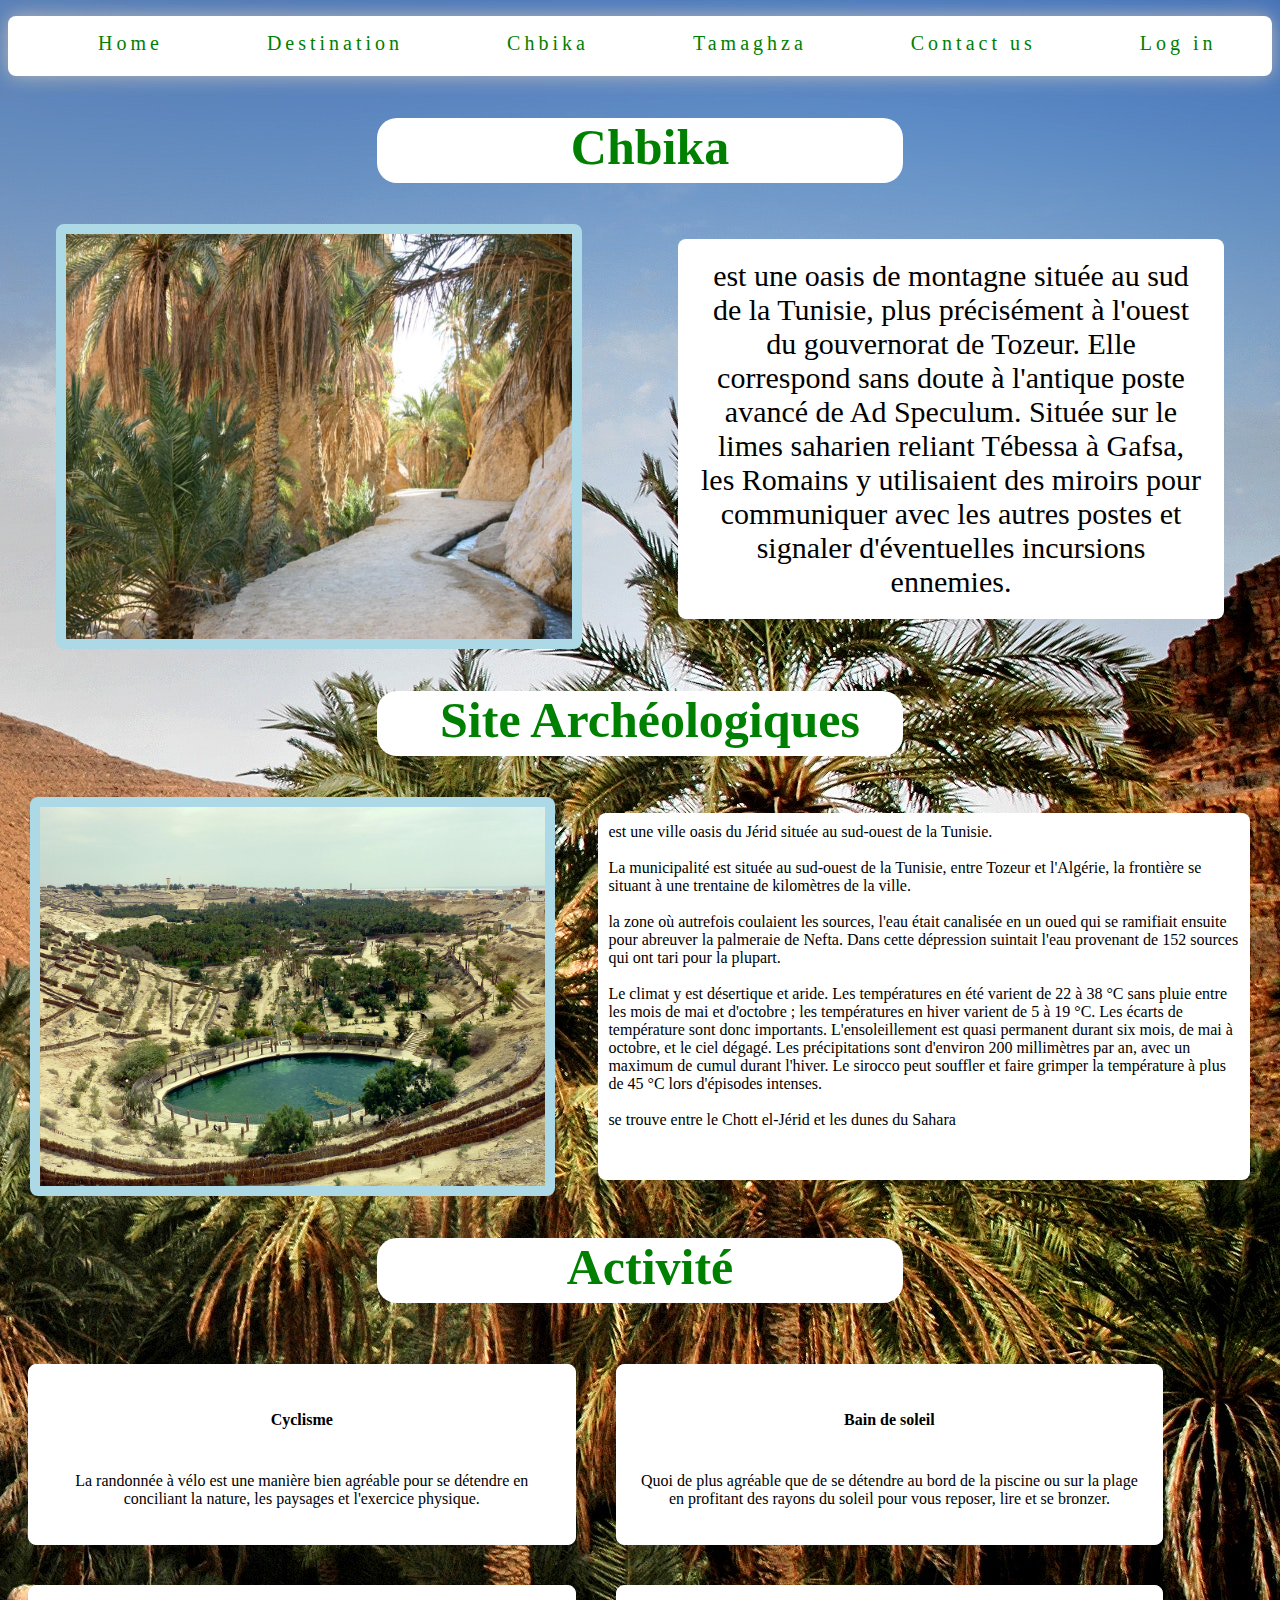
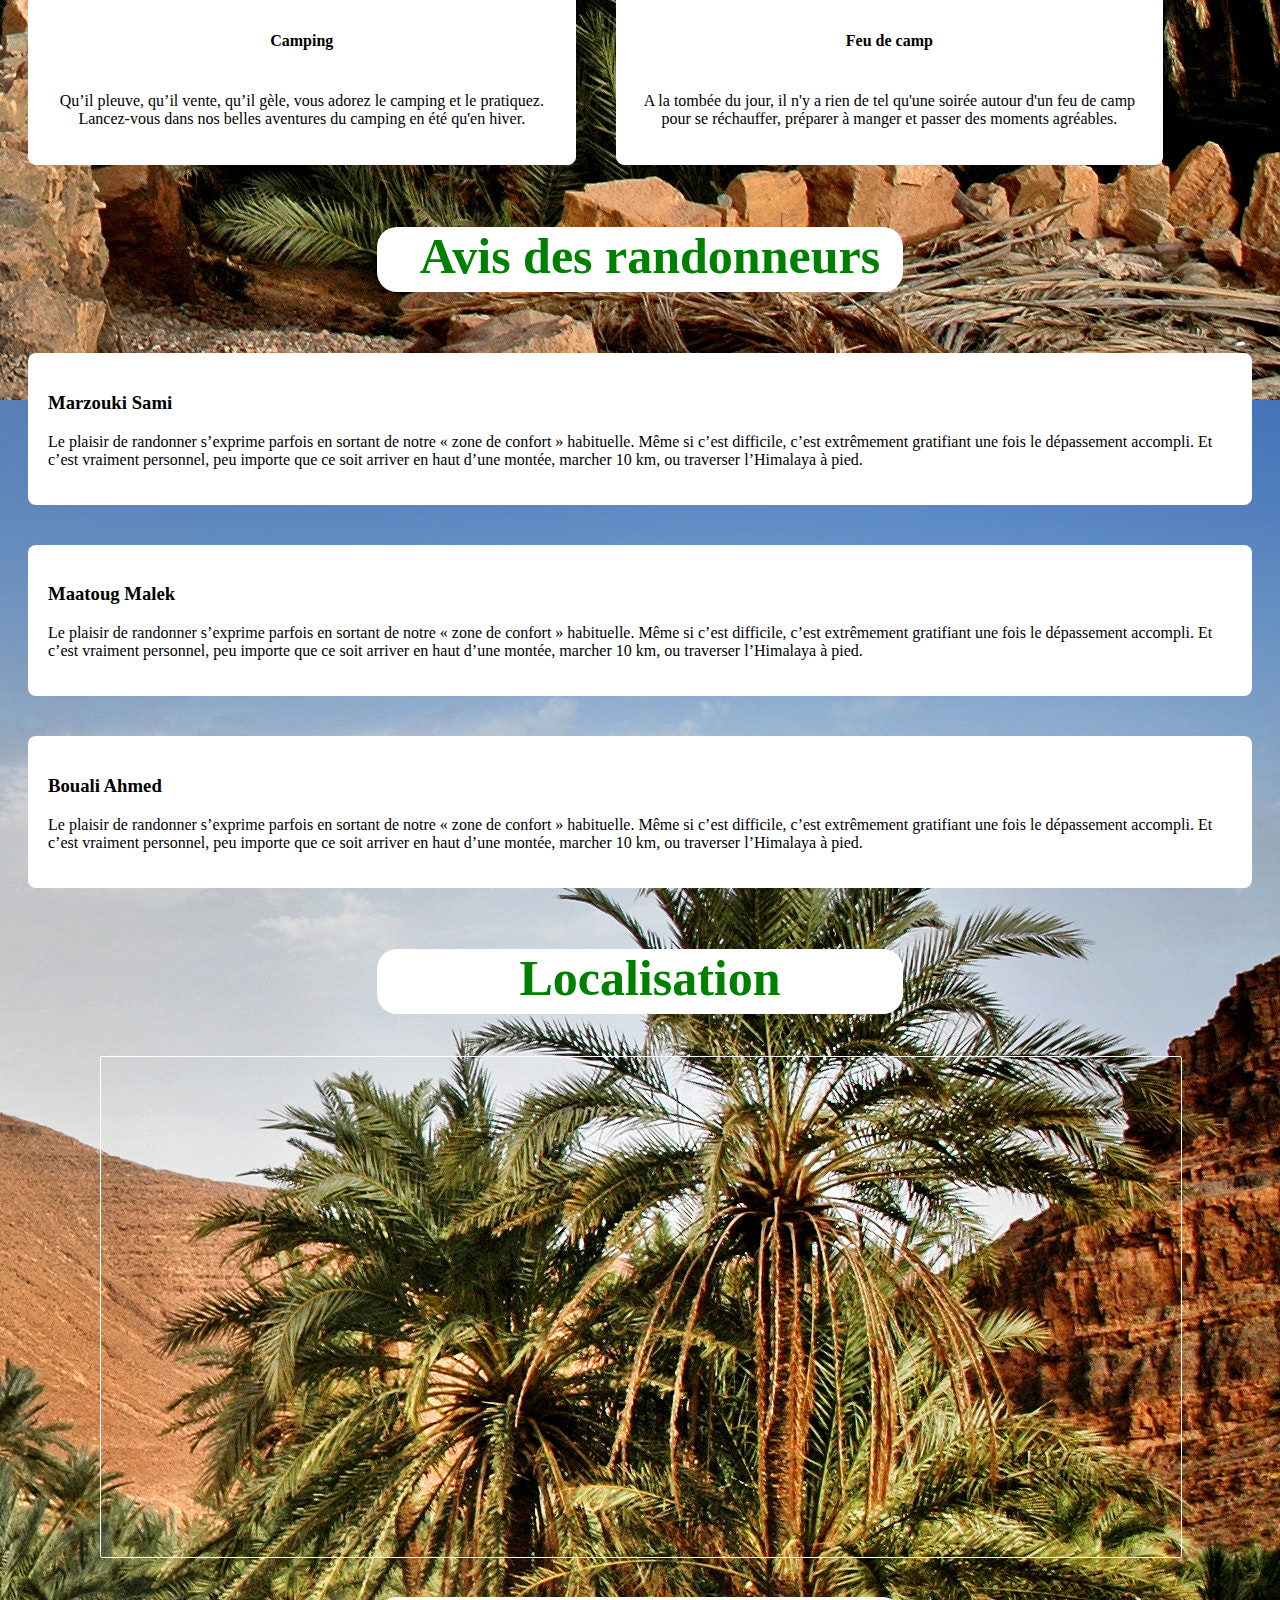
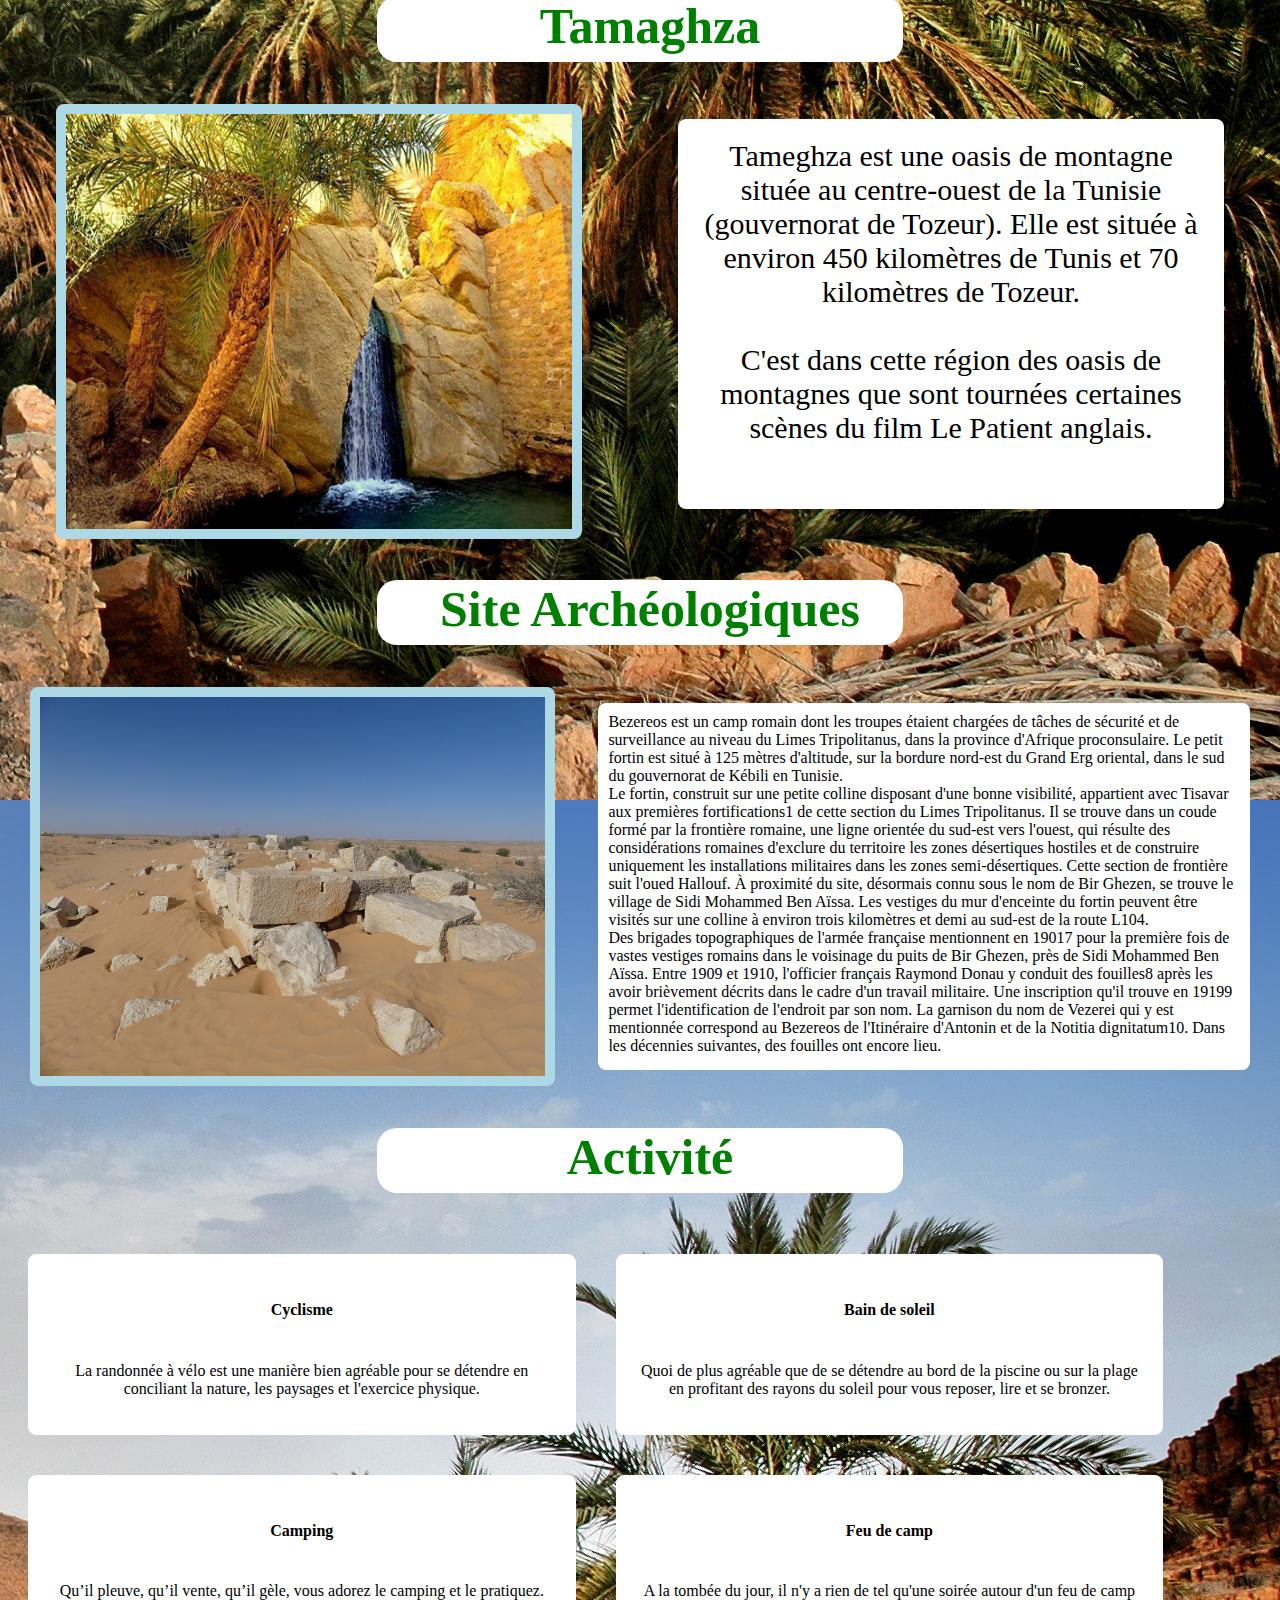
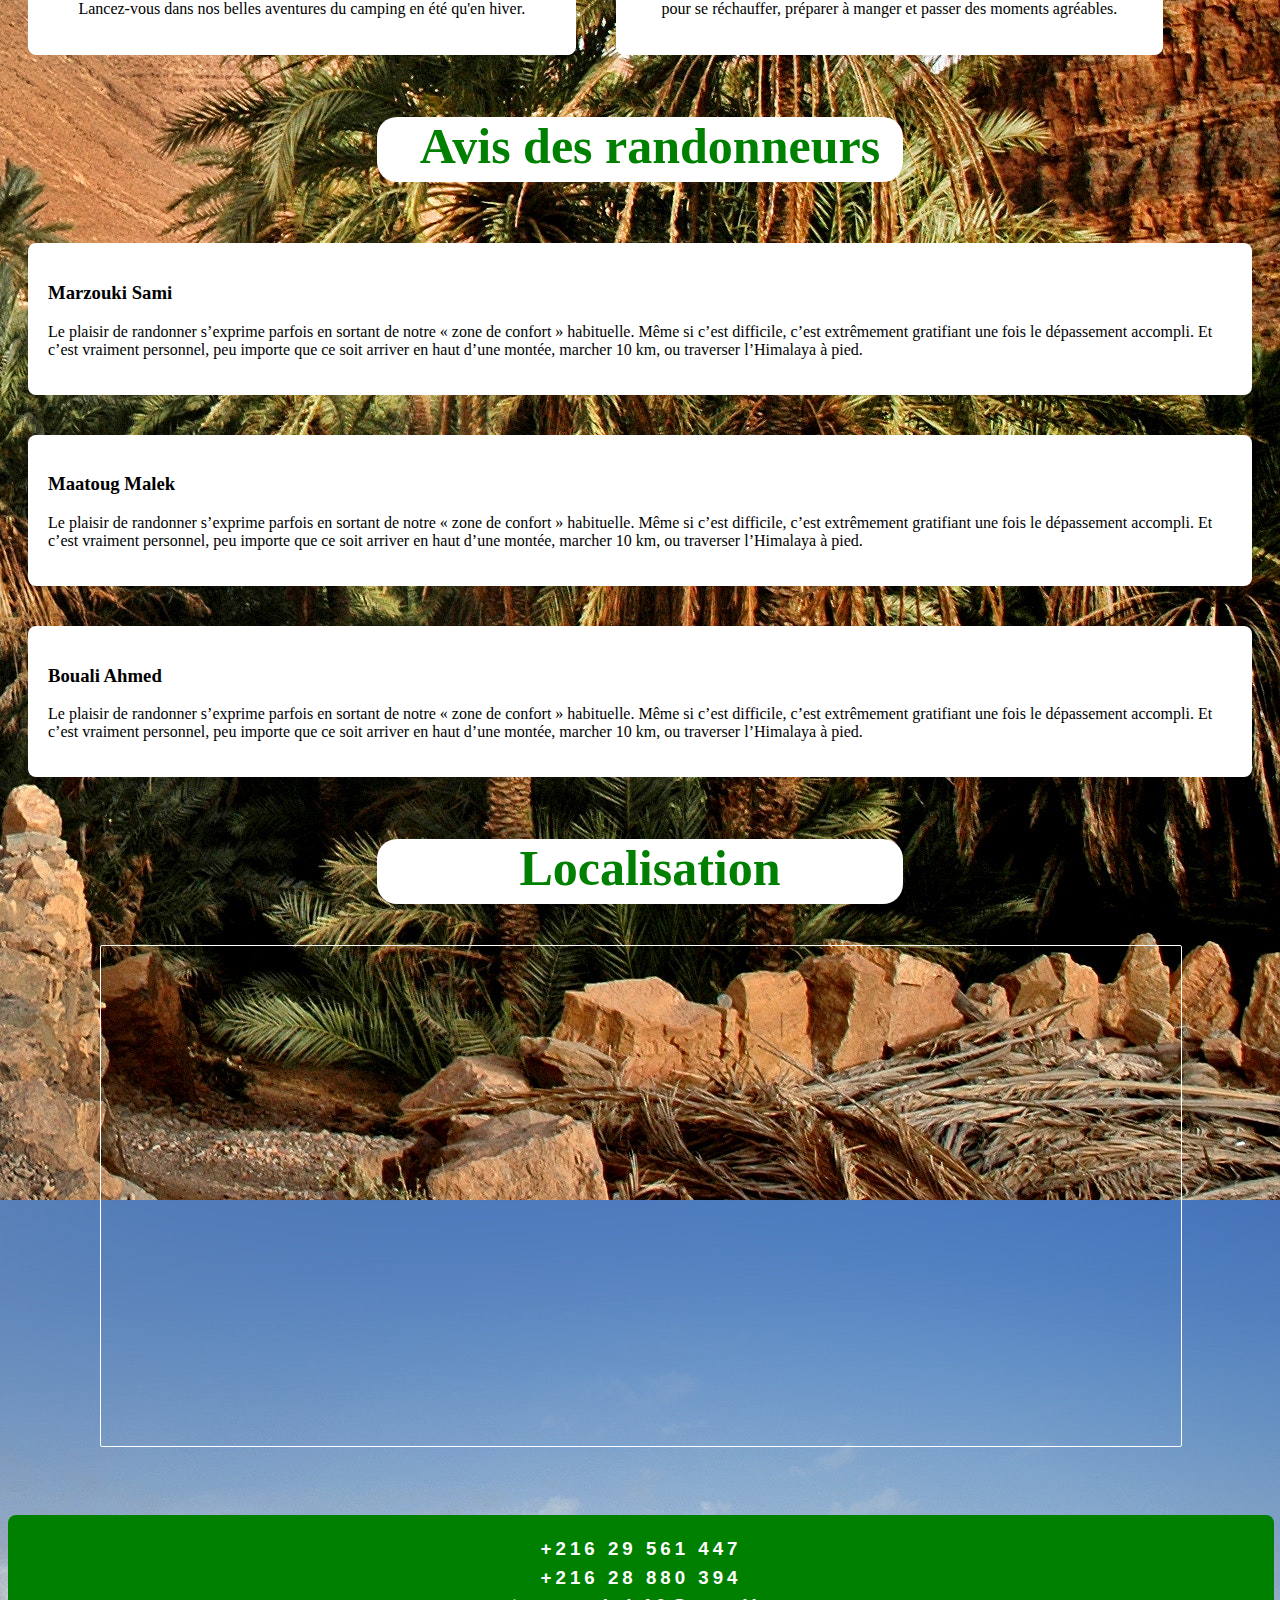
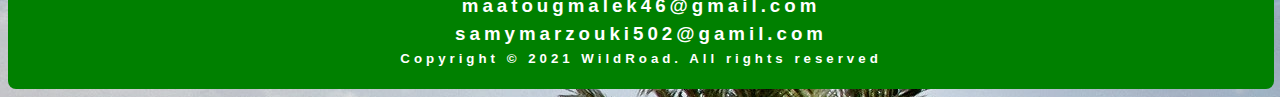
<file: projet/tozeur.html>
<!DOCTYPE html>
<html lang="en">
<head>
  <link rel="stylesheet" type="text/css" href="style.css">
  <meta charset="UTF-8">
  <meta name="viewport" content="width=device-width, initial-scale=1.0">
  <title>WildRoad</title>
  <link rel="icon" type="image/png" sizes="16x16" href=mountain.jpg>
</head>
<body>
<nav>
  <ul>
    <li><a href="index.html">Home</a></li>
    <li><a href="destination.html">Destination</a></li>
    <li><a href="#sitechbika">Chbika</a></li>
    <li><a href="#sitetamaghza">Tamaghza</a></li>
    <li><a href="contactus.html">Contact us</a></li>
    <li><a href="signlog.html">Log in</a></li>
  </ul>
</nav>

<div id="sitechbika">
<section id="Présentation">
  <article id="description_textuelle">
    <center><h2>Chbika</h2></center>
    <div class="containergouvernorat">
      <img src="chbika.jpg" id="imgbizerte">
      <p id="bizerte">est une oasis de montagne située au sud de la Tunisie, plus précisément à l'ouest du gouvernorat de Tozeur.

Elle correspond sans doute à l'antique poste avancé de Ad Speculum. Située sur le limes saharien reliant Tébessa à Gafsa, les Romains y utilisaient des miroirs pour communiquer avec les autres postes et signaler d'éventuelles incursions ennemies.
</p>
    </div>
  </article>
  <article id="archeologique">
    <center><h2>Site Archéologiques</h2></center>
    <div class="containerarc">
      <img src="chbikaarch.jpg" id="utic">
      <p id="putic">est une ville oasis du Jérid située au sud-ouest de la Tunisie.<br><br>
        La municipalité est située au sud-ouest de la Tunisie, entre Tozeur et l'Algérie, la frontière se situant à une trentaine de kilomètres de la ville.<br><br>la zone où autrefois coulaient les sources, l'eau était canalisée en un oued qui se ramifiait ensuite pour abreuver la palmeraie de Nefta. Dans cette dépression suintait l'eau provenant de 152 sources qui ont tari pour la plupart.<br><br>
        Le climat y est désertique et aride. Les températures en été varient de 22 à 38 °C sans pluie entre les mois de mai et d'octobre ; les températures en hiver varient de 5 à 19 °C. Les écarts de température sont donc importants. L'ensoleillement est quasi permanent durant six mois, de mai à octobre, et le ciel dégagé. Les précipitations sont d'environ 200 millimètres par an, avec un maximum de cumul durant l'hiver.

Le sirocco peut souffler et faire grimper la température à plus de 45 °C lors d'épisodes intenses.<br><br>
se trouve entre le Chott el-Jérid et les dunes du Sahara
      </p>
    </div>
  </article>
  <div>
</section>
<section id="activite">
  <center><h2>Activité</h2></center>
  <center>
  <div class="quatre">
      <div class="elementsact">
        <h4>Cyclisme</h4>
        <p>La randonnée à vélo est une manière bien agréable pour se détendre en conciliant la nature, les paysages et l'exercice physique.</p>
      </div>
      <div class="elementsact">
        <h4>Bain de soleil</h4>
        <p>Quoi de plus agréable que de se détendre au bord de la piscine ou sur la plage en profitant des rayons du soleil pour vous reposer, lire et se bronzer.</p>
      </div>
      </div>
      <div class="quatre">
      <div class="elementsact">
        <h4>Camping</h4>
        <p>Qu’il pleuve, qu’il vente, qu’il gèle, vous adorez le camping et le pratiquez. Lancez-vous dans nos belles aventures du camping en été qu'en hiver.</p>
      </div>
      <div class="elementsact">
        <h4>Feu de camp</h4>
        <p>A la tombée du jour, il n'y a rien de tel qu'une soirée autour d'un feu de camp pour se réchauffer, préparer à manger et passer des moments agréables.</p>
      </div>
    </div>
    </center>
</section>


<section id="avis">
  <center><h2>Avis des randonneurs</h2></center>
  <div class="containeravis">
      <div class="elemavis">
        <h3>Marzouki Sami</h3>
        <p>Le plaisir de randonner s’exprime parfois en sortant de notre « zone de confort » habituelle. Même si c’est difficile, c’est extrêmement gratifiant une fois le dépassement accompli. Et c’est vraiment personnel, peu importe que ce soit arriver en haut d’une montée, marcher 10 km, ou traverser l’Himalaya à pied.</p>
      </div>
      <div class="elemavis">
        <h3>Maatoug Malek</h3>
        <p>Le plaisir de randonner s’exprime parfois en sortant de notre « zone de confort » habituelle. Même si c’est difficile, c’est extrêmement gratifiant une fois le dépassement accompli. Et c’est vraiment personnel, peu importe que ce soit arriver en haut d’une montée, marcher 10 km, ou traverser l’Himalaya à pied.</p>
      </div>
      <div class="elemavis">
        <h3>Bouali Ahmed</h3>
        <p>Le plaisir de randonner s’exprime parfois en sortant de notre « zone de confort » habituelle. Même si c’est difficile, c’est extrêmement gratifiant une fois le dépassement accompli. Et c’est vraiment personnel, peu importe que ce soit arriver en haut d’une montée, marcher 10 km, ou traverser l’Himalaya à pied.</p>
      </div>    
  </div>
  <div>
    
  </div>
</section>
<aside id="map">
  <center><h2>Localisation</h></center>
  <center><div class="mapouter"><div class="gmap_canvas"><iframe width="1080" height="500" id="gmap_canvas" src="https://maps.google.com/maps?q=tozeur%20chbika&t=&z=13&ie=UTF8&iwloc=&output=embed" frameborder="0" scrolling="no" marginheight="0" marginwidth="0"></iframe><a href="https://putlocker-is.org">putlocker</a><br><style>.mapouter{position:relative;text-align:right;height:500px;width:1080px;}</style><a href="https://www.embedgooglemap.net">responsive google maps</a><style>.gmap_canvas {overflow:hidden;background:none!important;height:500px;width:1080px;border: white solid 1px; border-radius: 2px;}</style></div></div></center>
</aside>
</div>




<div id="sitetamaghza">
<section id="Présentation">
  <article id="description_textuelle">
    <center><h2>Tamaghza</h2></center>
    <div class="containergouvernorat">
      <img src="tama.jpg" id="imgbizerte">
      <p id="bizerte">Tameghza est une oasis de montagne située au centre-ouest de la Tunisie (gouvernorat de Tozeur). Elle est située à environ 450 kilomètres de Tunis et 70 kilomètres de Tozeur.
<br><br>
C'est dans cette région des oasis de montagnes que sont tournées certaines scènes du film Le Patient anglais.</p>
    </div>
  </article>
  <article id="archeologique">
    <center><h2>Site Archéologiques</h2></center>
    <div class="containerarc">
      <img src="Bezereos.jpg" id="utic">
      <p id="putic">Bezereos est un camp romain dont les troupes étaient chargées de tâches de sécurité et de surveillance au niveau du Limes Tripolitanus, dans la province d'Afrique proconsulaire. Le petit fortin est situé à 125 mètres d'altitude, sur la bordure nord-est du Grand Erg oriental, dans le sud du gouvernorat de Kébili en Tunisie.<br>Le fortin, construit sur une petite colline disposant d'une bonne visibilité, appartient avec Tisavar aux premières fortifications1 de cette section du Limes Tripolitanus. Il se trouve dans un coude formé par la frontière romaine, une ligne orientée du sud-est vers l'ouest, qui résulte des considérations romaines d'exclure du territoire les zones désertiques hostiles et de construire uniquement les installations militaires dans les zones semi-désertiques. Cette section de frontière suit l'oued Hallouf.

À proximité du site, désormais connu sous le nom de Bir Ghezen, se trouve le village de Sidi Mohammed Ben Aïssa. Les vestiges du mur d'enceinte du fortin peuvent être visités sur une colline à environ trois kilomètres et demi au sud-est de la route L104.<br>
Des brigades topographiques de l'armée française mentionnent en 19017 pour la première fois de vastes vestiges romains dans le voisinage du puits de Bir Ghezen, près de Sidi Mohammed Ben Aïssa. Entre 1909 et 1910, l'officier français Raymond Donau y conduit des fouilles8 après les avoir brièvement décrits dans le cadre d'un travail militaire. Une inscription qu'il trouve en 19199 permet l'identification de l'endroit par son nom. La garnison du nom de Vezerei qui y est mentionnée correspond au Bezereos de l'Itinéraire d'Antonin et de la Notitia dignitatum10. Dans les décennies suivantes, des fouilles ont encore lieu.</p>
    </div>
  </article>
  <div>
</section>
<section id="activite">
  <center><h2>Activité</h2></center>
  <center>
  <div class="quatre">
      <div class="elementsact">
        <h4>Cyclisme</h4>
        <p>La randonnée à vélo est une manière bien agréable pour se détendre en conciliant la nature, les paysages et l'exercice physique.</p>
      </div>
      <div class="elementsact">
        <h4>Bain de soleil</h4>
        <p>Quoi de plus agréable que de se détendre au bord de la piscine ou sur la plage en profitant des rayons du soleil pour vous reposer, lire et se bronzer.</p>
      </div>
      </div>
      <div class="quatre">
      <div class="elementsact">
        <h4>Camping</h4>
        <p>Qu’il pleuve, qu’il vente, qu’il gèle, vous adorez le camping et le pratiquez. Lancez-vous dans nos belles aventures du camping en été qu'en hiver.</p>
      </div>
      <div class="elementsact">
        <h4>Feu de camp</h4>
        <p>A la tombée du jour, il n'y a rien de tel qu'une soirée autour d'un feu de camp pour se réchauffer, préparer à manger et passer des moments agréables.</p>
      </div>
    </div>
    </center>
</section>



<section id="avis">
  <center><h2>Avis des randonneurs</h2></center>
  <div class="containeravis">
      <div class="elemavis">
        <h3>Marzouki Sami</h3>
        <p>Le plaisir de randonner s’exprime parfois en sortant de notre « zone de confort » habituelle. Même si c’est difficile, c’est extrêmement gratifiant une fois le dépassement accompli. Et c’est vraiment personnel, peu importe que ce soit arriver en haut d’une montée, marcher 10 km, ou traverser l’Himalaya à pied.</p>
      </div>
      <div class="elemavis">
        <h3>Maatoug Malek</h3>
        <p>Le plaisir de randonner s’exprime parfois en sortant de notre « zone de confort » habituelle. Même si c’est difficile, c’est extrêmement gratifiant une fois le dépassement accompli. Et c’est vraiment personnel, peu importe que ce soit arriver en haut d’une montée, marcher 10 km, ou traverser l’Himalaya à pied.</p>
      </div>
      <div class="elemavis">
        <h3>Bouali Ahmed</h3>
        <p>Le plaisir de randonner s’exprime parfois en sortant de notre « zone de confort » habituelle. Même si c’est difficile, c’est extrêmement gratifiant une fois le dépassement accompli. Et c’est vraiment personnel, peu importe que ce soit arriver en haut d’une montée, marcher 10 km, ou traverser l’Himalaya à pied.</p>
      </div>    
  </div>
</section>
<aside id="map">
  <center><h2>Localisation</h></center>
    <center><div class="mapouter"><div class="gmap_canvas"><iframe width="1080" height="500" id="gmap_canvas" src="https://maps.google.com/maps?q=tamaghza&t=&z=13&ie=UTF8&iwloc=&output=embed" frameborder="0" scrolling="no" marginheight="0" marginwidth="0"></iframe><a href="https://putlocker-is.org">putlocker</a><br><style>.mapouter{position:relative;text-align:right;height:500px;width:1080px;}</style><a href="https://www.embedgooglemap.net">responsive google maps</a><style>.gmap_canvas {overflow:hidden;background:none!important;height:500px;width:1080px;border: white solid 1px; border-radius: 2px;}</style></div></div></center>
</aside>
</div>

<footer >
        <div class="containerfooter">
            <h3>+216 29 561 447</h3>
            <h3>+216 28 880 394</h3>
            <h3>maatougmalek46@gmail.com</h3>
            <h3>samymarzouki502@gamil.com</h3>
            <h5>Copyright © 2021 WildRoad. All rights reserved</h5>
        </div>
  </footer>
</body>
</html>
</file>
<file: projet/style.css>
::selection{
  background-color: lightgreen;
}


@import url('https://fonts.googleapis.com/css2?family=Bebas+Neue&family=Roboto:wght@100&display=swap');
body{
  font-family: 'Bebas Neue', cursive;
  background: url(sahara.jpg) 100% 0%;

}
/******************************* barre de navigation pour tous les pages **********************************/
ul li a:link { text-decoration: none; color: green; }


ul li a:visited { text-decoration: none; color: green;}


ul li a:hover { text-decoration: none; color: green; }


ul li a:active { text-decoration: none; color: green;}

nav {
  background-color: white;
  height: 60px;
  transition:all ease-in-out 0.4s;
  box-shadow:0 0 20px #bbb;
  border-radius: 8px;
}

nav ul li:hover {
  background-color: green;
  margin-left: 10px;
  -webkit-transform: scale(1.1);
}


nav ul li { 
  position: relative;
  top: 16px;
  display: inline;
  list-style:none;
  width:19%;
  font-size: 20px;
  margin:30px;
  padding:16px 20px;
  color:#545454;
  letter-spacing:4px;
  text-align:center;
}

ul li a:hover{
    color: white; cursor:pointer;
}

/*nav ul li ul {
  position: absolute;
  left: 20px;
  visibility: hidden;
}*/

nav ul li:hover ul {
  visibility: visible;
}

nav ul li:hover{
  color:#1abc9c; cursor:pointer;
}

nav ul li{ 
   transition:all 1s ease;
   color: #545454;
}


/***********************************************************************************************************/




/******************************************* page contact **************************************************/

#ttt{
    text-align: center;
    font-size: 100px;
    color: green;
}

.formulaire{
    display: flex;
    flex-direction: column;
    justify-content: space-between;
    align-items: center;
}

.elemform{
    width: 30%;
    margin-bottom: 20px;
    font-size: 18px;
    border-width: 1px;
    border-style: solid;
    border-image: initial;
    border-color: var(--theme-ui-colors-border,#CCCCCC);
    border-radius: 8px;
    background-color: white;
    padding: 15px;
}

.formulaire>textarea{
  padding-bottom: 50px;
}

.btttn {
  width:32.5%;
  padding:15px;
  border-radius:6px;
  border:0;
  background:green;
  font-size:1.2em;
  color:#fff;
  box-shadow: 0 5px 15px -5px #00000070;
  
}

.btttn:active {
  visibility: hidden;
  box-shadow:none;
}

textarea{
  font-size: 18px;
}
/***********************************************************************************************************/

/********************************************* page index **************************************************/

#video{
  object-fit: cover;
  width: 99%;
  height: 760px;
  margin-top: 30px;
  margin-bottom: 100px;
  border-radius: 8px;
}

.titre1{
  width: 80%;
  margin: 20px;
  text-align: center;
  font-size: 80px;
  font-weight: bold;
  color: green;
  background-color: white;
  padding: 10px;
  border-radius: 8px;
}

.titre2{
  width: 80%;
  text-align: center;
  color: green;
  margin-bottom: 100px;
  background-color: white;
  padding: 10px;
  border-radius: 8px;
}

  .apropos {
    width: 80%;
    background-color:white;
    display: flex;
    flex-direction: column;
    color: green;
   border-radius: 8px;
   padding: 20px 50px;
   margin-bottom: 30px;
}
.apropos p{
  font-size: 1.1em;
  color: black;
}

.trois{
  display: flex;
}
.elementsphilo{
display: flex;
flex-direction: column;
border-radius: 8px;
padding: 20px;
background-color: white;
width: 30%;
margin: 20px;
color: black;
}

.elementsphilo>h4{
  font-size: 20px;
  padding: 5px 20px;
}

h4:hover{

color: white;
background-color: green;
border-radius: 8px;
cursor:pointer;
transition:all 0.6s ease;

}

table{
  margin-top: 60px;
  background-color: white;
  border-radius: 5px;
  border: 2px black;
}
th{
  font-size: 30px;
  color: green;
  padding: 20px;
}
td{
  font-size: 20px;
  padding: 10px;
}
/***********************************************************************************************************/
/********************************************* distination *************************************************/
.h3dis{
  margin-top: 60px;
  background-color: white;
  border-radius: 8px;
  border: lightblue 5px solid;
  width: 70%;
  padding: 20px;
  color: darkgreen;
}

.containersection{
  display: flex;
  flex-direction: row;
}

.img{
  display: flex;
  flex-direction: column;
  width: 40%;
  height: 40%;
}

.lesimage{
  margin: 30px;
  border-radius: 8px;
  border: lightblue solid 10px;
}

.paragraphe{
  display: flex;
  flex-direction: column;
  width: 50%;
  height: 40%;
}
.para1{
  background-color: white;
  padding: 37px;
  border-radius: 8px;
  margin-top: 8%;
  font-size: 23px;
}

.para2{
  background-color: white;
  padding: 30px;
  border-radius: 8px;
  margin-top: 11.5%;
  font-size: 18px;
}

.para3{
  background-color: white;
  padding: 40px;
  border-radius: 8px;
  margin-top: 11%;
  font-size: 25px;
}

.para4{
  background-color: white;
  padding: 20px;
  border-radius: 8px;
  font-size: 18px;
  margin-top: 11%;
}

#aaaaa{
  background-color: white;
  border-radius: 10px;
  color: green;
  padding: 50px;
  width: 90%;
}
#aaaaa>h1{
margin: 10px;
font-size: 60px;
}

#aaaaa>p{
font-size: 20px;
}
/*************************************************************************************************************/

/************************************************ gouvernorat ****************************************************/
center  h2{
  width: 40%;
  color: green;
  font-size: 50px;
  border-radius: 20px;
  background-color: white;
  padding-bottom: 7px;
  padding-left: 20px;
}
center  h2:hover{
  background-color: green;
  color: white;
  transition:all 1s ease;
}

.containergouvernorat{
  display: flex;
  flex-direction: row;
  justify-content: space-around;
}
#bizerte{
  width: 40%;
  background-color: white;
  border-radius: 8px;
  text-align: center;
  font-size: 30px;
  padding: 20px;
  margin-top: 15px;
}
#imgbizerte{
  width: 40%;
  border-radius: 8px;
  border: lightblue 10px solid;
}

.containerarc{
  display: flex;
  flex-direction: row;
  justify-content: space-around;
}

#utic{
  width: 40%;
  border: lightblue solid 10px;
  border-radius: 8px;
}
#putic{
  width: 50%;
  background-color: white;
  padding: 10px;
  border-radius: 8px;
}

.quatre{
  display: flex;
}
.elementsact{
display: flex;
flex-direction: column;
align-items: center;
justify-content: center;
border: white solid 1px;
border-radius: 8px;
padding: 20px;
background-color: white;
width: 40%;
margin: 20px;
color: black;
}
.elementsact>p{
  color: black;
}
.elementsact>h4{
  padding: 5px 20px 5px 20px;
}
h4:hover{

color: white;
background-color: green;
border-radius: 8px;
cursor:pointer;
transition:all 0.6s ease;
}

.containeravis{
  display: flex;
  flex-direction: column;
}

.elemavis{
  margin: 20px;
  padding: 20px;
  background-color: white;
  border-radius: 8PX;

}

/*************************************************************************************************************/
/**************************************** footer por tous les page *******************************************/
footer
{

}
.containerfooter {
  display: flex;
  flex-direction: column;
  text-align: center;
  width: 97%;
  margin-top: 70px;
  padding: 20px;
  background-color: green;
  border-radius: 8px;
}
.containerfooter>h3,.containerfooter>h5{
  font-family: arial;
  margin: 0.25%;
  color: white;
  letter-spacing: 4px;
}
/************************************************************************************************************/
</file>
